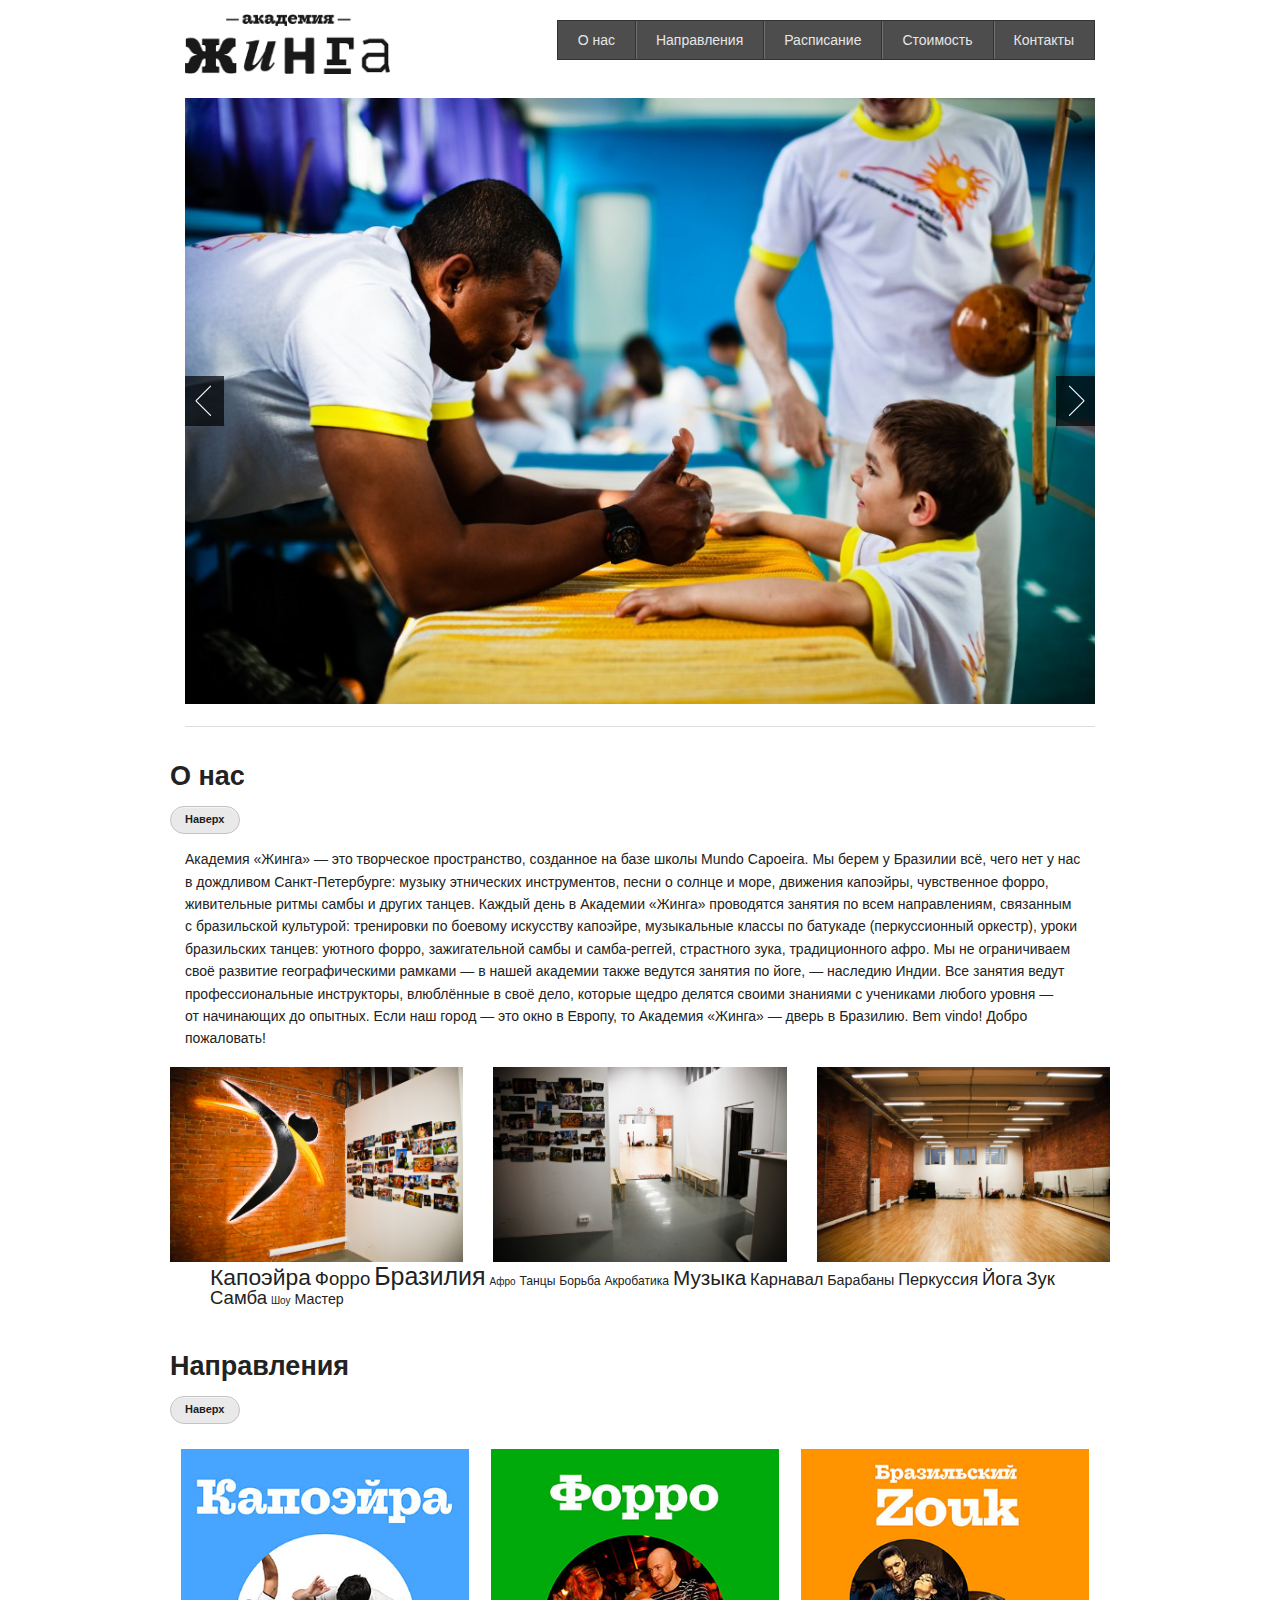
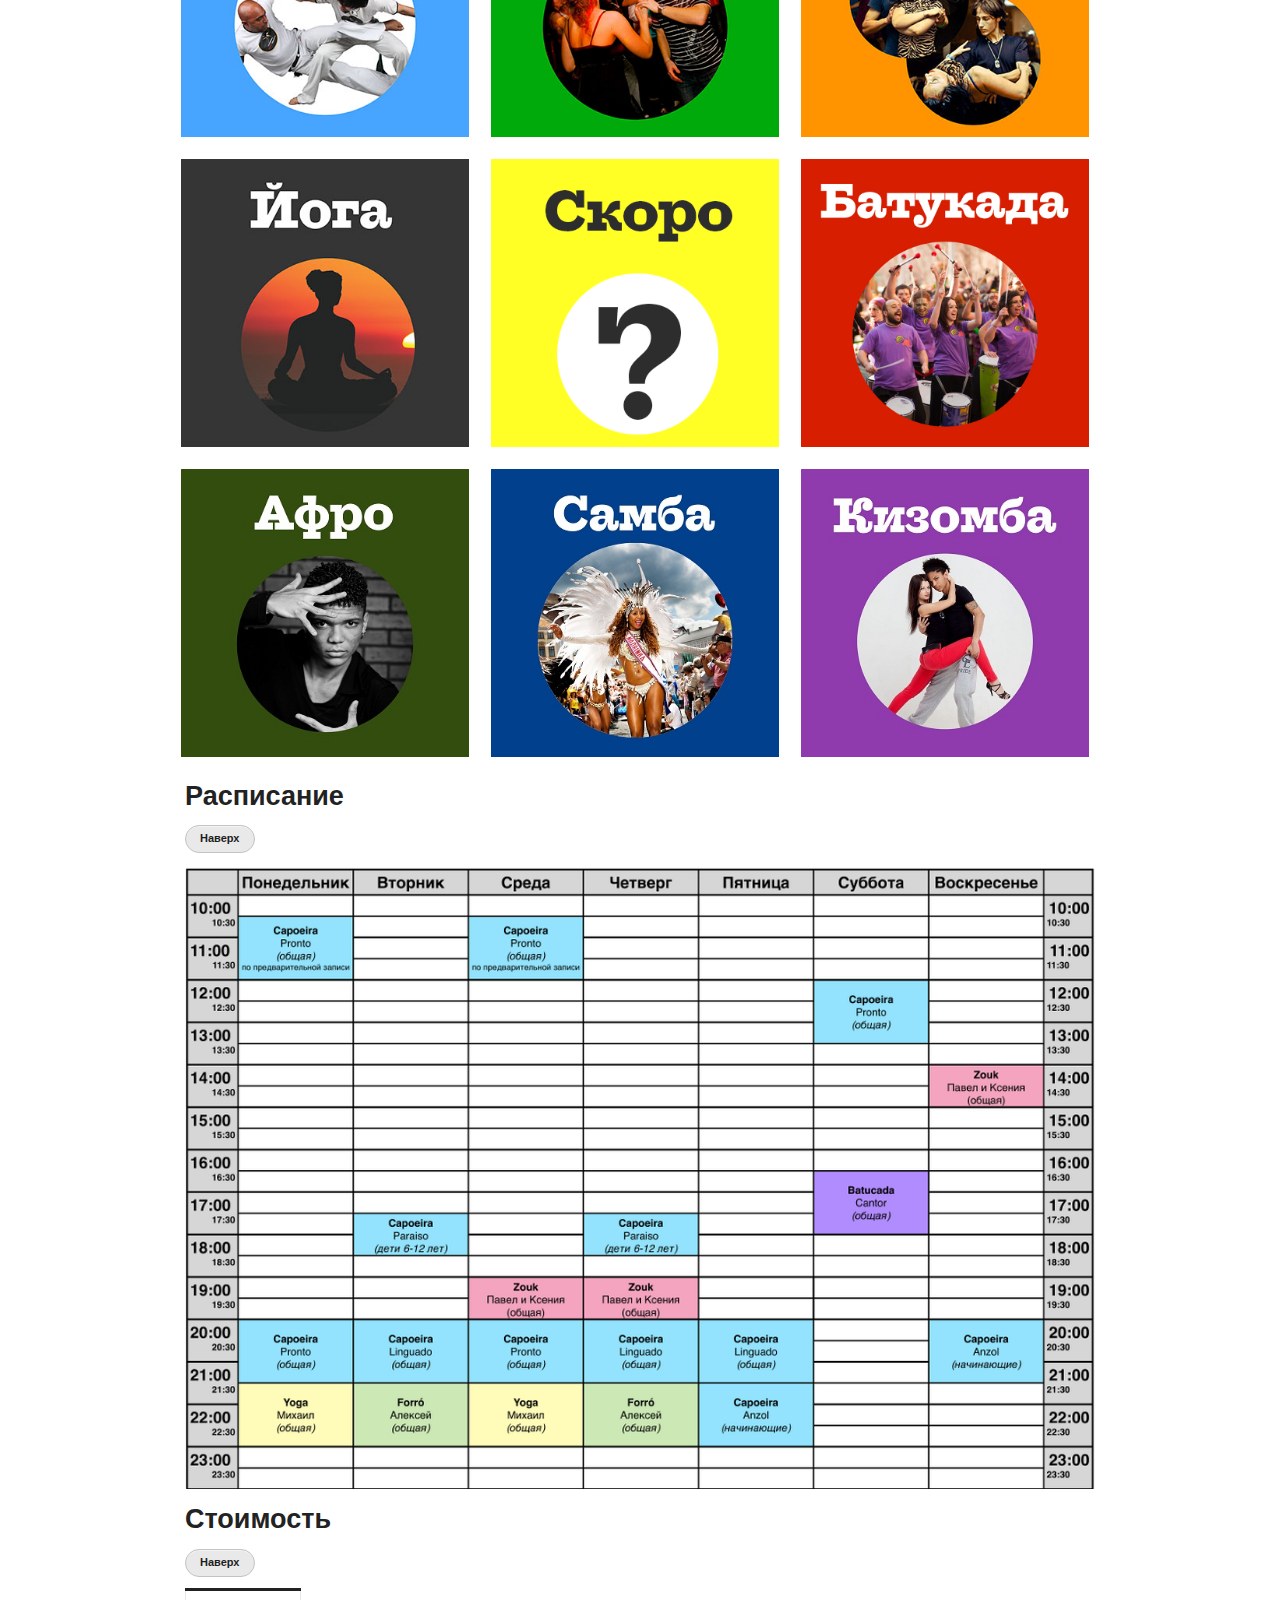
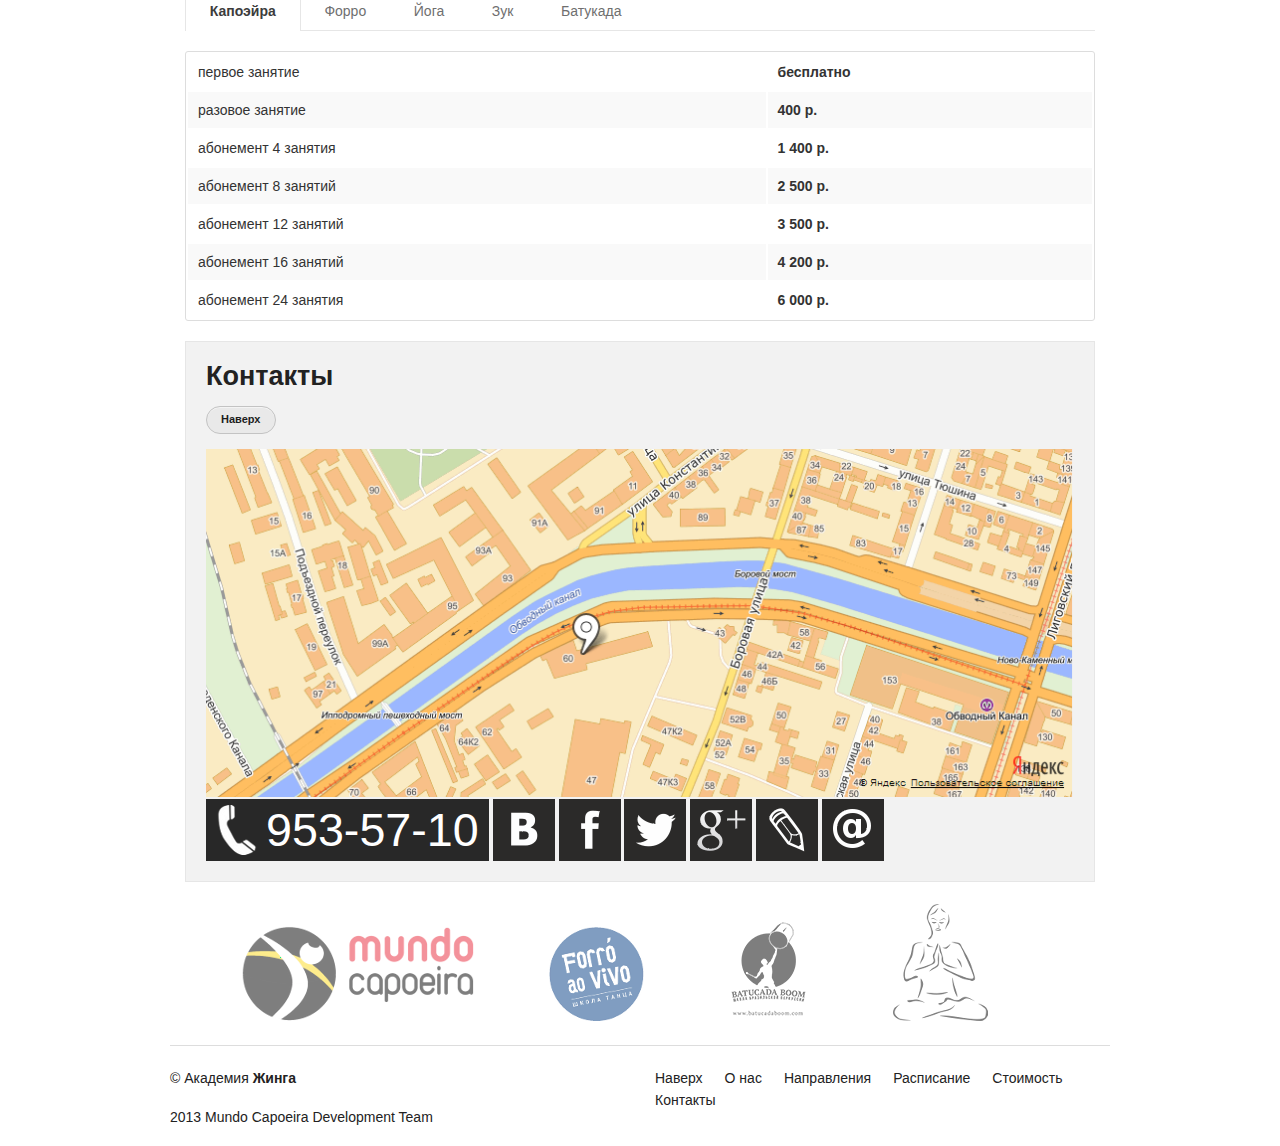
<file: sandbox/ginga.rf/index.html>
﻿<!DOCTYPE html>

<!-- paulirish.com/2008/conditional-stylesheets-vs-css-hacks-answer-neither/ -->
<!--[if lt IE 7]> <html class="no-js lt-ie9 lt-ie8 lt-ie7" lang="en"> <![endif]-->
<!--[if IE 7]>    <html class="no-js lt-ie9 lt-ie8" lang="en"> <![endif]-->
<!--[if IE 8]>    <html class="no-js lt-ie9" lang="en"> <![endif]-->
<!--[if gt IE 8]><!--> <html class="no-js" lang="en"> <!--<![endif]-->
<head>
  <meta charset="utf-8" />

  <!-- Set the viewport width to device width for mobile -->
  <meta name="viewport" content="width=device-width" />
  <meta name="description" content="Жинга - Центр Бразильской культуры в Санкт-Петербурге" />
  <meta name="keywords" content="капоэйра, капуэра, капуэйро, капуэйра, капаэра, капаэро, мунду, мундо, capoeira, mundo capoeira, forró ao vivo, форо, forró, forro, форро, самба, samba, афро, afro, зук, zouk, барабаны, африканские барабаны, тамтамы, там-тамы, шоу, батукада, batucada, йога, yoga" />
  <title>Академия ЖИНГА | Центр бразильской культуры в Санкт-Петербурге</title>
  
  <!-- Included CSS Files (Uncompressed) -->
  <!--
  <link rel="stylesheet" href="stylesheets/foundation.css">
  -->
  
  <!-- Included CSS Files (Compressed) -->
  <link rel="stylesheet" href="stylesheets/foundation.min.css">
  <link rel="stylesheet" href="stylesheets/app.css">
  <link rel="stylesheet" href="stylesheets/general_foundicons.css">
  <link rel="stylesheet" href="stylesheets/social_icons.css">
  <link rel="stylesheet" href="stylesheets/mosaic.css">

  <script src="javascripts/modernizr.foundation.js"></script>
</head>
<body>
  
  <!-- Header and Nav -->
  
  <div class="row">
    <div class="three columns">
      <h1><img src="resources/logo.png" /></h1>
    </div>
    <div class="nine columns">
      <ul class="nav-bar right">
        <li><a href="#about" title="О Центре Жинга">О нас</a></li>
        <li><a href="#exs" title="Занятия в Академии Жинга">Направления</a></li>
        <li><a href="#schedule" title="Расписание занятий Центра Жинга">Расписание</a></li>
        <li><a href="#pricing" title="Стоимость занятий в Академии Жинга">Стоимость</a></li>
        <li><a href="#contacts" title="Схема проезда до пространства Ткачи">Контакты</a></li>
      </ul>
    </div>
  </div>
  
  <!-- End Header and Nav -->
  
  
  <!-- First Band (Slider) -->
  <!-- The Orbit slider is initialized at the bottom of the page by calling .orbit() on #slider -->
    
  <div class="row">
    <div class="twelve columns">
      <div id="slider">
        <img src="resources/IMG_0784.jpg" />
        <img src="resources/IMG_0897.jpg" />
        <img src="resources/IMG_1041.jpg" />
        <img src="resources/IMG_3641.jpg" />
        <img src="resources/IMG_4501.jpg" />
        <img src="resources/IMG_9274.jpg" />
        <img src="resources/IMG_9336.jpg" />
        <img src="resources/IMG_9381.jpg" />
      </div>
      
      <hr />
    </div>
  </div>
  
  
  <!-- Three-up Content Blocks -->
  <div class="row">
    <h3 id="about">О нас</h3>
    <a class="round small secondary button" href="#">Наверх</a><br /><br />
    <div class="twelve columns">
            <p>Академия &laquo;Жинга&raquo;&nbsp;&mdash; это творческое пространство, созданное на&nbsp;базе школы <a href="http://capoeirarussia.com/" title="Переход на сайт Mundo Capoeira">Mundo Capoeira</a>. Мы&nbsp;берем у&nbsp;Бразилии всё, чего нет у&nbsp;нас в&nbsp;дождливом Санкт-Петербурге: музыку этнических инструментов, песни о&nbsp;солнце и&nbsp;море, движения капоэйры, чувственное форро, живительные ритмы самбы и&nbsp;других танцев. Каждый день в&nbsp;Академии &laquo;Жинга&raquo; проводятся занятия по&nbsp;всем направлениям, связанным с&nbsp;бразильской культурой: тренировки по&nbsp;боевому искусству капоэйре, музыкальные классы по&nbsp;батукаде (перкуссионный оркестр), уроки бразильских танцев: уютного форро, зажигательной самбы и самба-реггей, страстного зука, традиционного афро. Мы&nbsp;не&nbsp;ограничиваем своё развитие географическими рамками&nbsp;&mdash; в&nbsp;нашей академии также ведутся занятия по&nbsp;йоге,&nbsp;&mdash; наследию Индии. Все занятия ведут профессиональные инструкторы, влюблённые в&nbsp;своё дело, которые щедро делятся своими знаниями с&nbsp;учениками любого уровня&nbsp;&mdash; от&nbsp;начинающих до&nbsp;опытных. Если наш город&nbsp;&mdash; это окно в&nbsp;Европу, то&nbsp;Академия &laquo;Жинга&raquo;&nbsp;&mdash; дверь в&nbsp;Бразилию. Bem vindo! Добро пожаловать!</p>
    </div>
    <!-- Three-up Photo Blocks -->
    <div class="row">
    	<div class="four columns">
    		<img src="resources/ginga1.jpg" height="205" alt="Академия Жинга"/>
   		</div>
    	<div class="four columns">
    		<img src="resources/ginga2.jpg" height="205" alt="Академия Жинга"/>
    	</div>
    	<div class="four columns">
    		<img src="resources/ginga3.jpg" height="205" alt="Академия Жинга"/>
    	</div>
    </div>
    <div class="row">
      <div class="twelve columns">
        <div id="tagcloud"> 
          <a href="http://capoeirarussia.com" rel="45">Капоэйра</a> 
          <a href="http://forro.ru" rel="35">Форро</a> 
          <a href="http://capoeirarussia.com/ru-RU/Articles/Details/capoeira_history" rel="50">Бразилия</a> 
          <a href="http://capoeirarussia.com/ru-RU/Articles/Details/show" rel="15">Афро</a> 
          <a href="http://capoeirarussia.com/ru-RU/Articles/Details/show" rel="20">Танцы</a> 
          <a href="http://capoeirarussia.com/ru-RU/Articles/Details/capoeira_main" rel="20">Борьба</a> 
          <a href="http://capoeirarussia.com/ru-RU/Articles/Details/capoeira_main" rel="20">Акробатика</a> 
          <a href="http://capoeirarussia.com/ru-RU/Articles/Details/capoeira_music" rel="40">Музыка</a> 
          <a href="http://capoeirarussia.com/ru-RU/Articles/Details/show" rel="30">Карнавал</a> 
          <a href="http://capoeirarussia.com/ru-RU/Articles/Details/capoeira_music" rel="25">Барабаны</a> 
          <a href="http://capoeirarussia.com/ru-RU/Articles/Details/capoeira_music" rel="30">Перкуссия</a> 
          <a href="http://ru.wikipedia.org/wiki/Йога" rel="35">Йога</a> 
          <a href="http://ru.wikipedia.org/wiki/Zouk" rel="35">Зук</a> 
          <a href="http://capoeirarussia.com/ru-RU/Articles/Details/show" rel="35">Самба</a> 
          <a href="http://capoeirarussia.com/ru-RU/Articles/Details/show" rel="15">Шоу</a> 
          <a href="http://capoeirarussia.com/ru-RU/Articles/Details/capoeira_mestre" rel="25">Мастер</a> 
        </div> 
      </div>
    </div>
  </div>
  <div class="row">
    <h3 id="exs">Направления</h3>
    <a class="round small secondary button" href="#">Наверх</a><br /><br />

    <div class="mosaic-block cover">
      <div class="mosaic-overlay"><img src="resources/tail/sq-capoeira.jpg"/></div>
      <a href="http://www.capoeirarussia.com" target="_blank" class="mosaic-backdrop">
        <div class="details">
          <h4>Капоэйра</h4>
          <p>Уникальное боевое искусство, которое сочетает в&nbsp;себе элементы борьбы, акробатики и&nbsp;танца под аккомпанемент традиционных музыкальных инструментов, именно это делает ее&nbsp;самым эффектным видом боевых искусств! Занятия капоэйрой учат владеть своим телом, дают силу, ловкость и&nbsp;пластику, а&nbsp;также заряжают положительными эмоциями и&nbsp;невероятным позитивом!</p>
        </div>
      </a>
    </div>
    
    <div class="mosaic-block cover">
      <div class="mosaic-overlay"><img src="resources/tail/sq-forro.jpg"/></div>
      <a href="http://www.forro.ru" target="_blank" class="mosaic-backdrop">
        <div class="details">
          <h4>Форро</h4>
          <p>Парный бразильский танец, в&nbsp;нём есть всё, от&nbsp;простых движений до&nbsp;сложных&nbsp;па. Бразильские ритмы согревают и&nbsp;располагают к&nbsp;танцу.</p>
        </div>
      </a>
    </div>

    <div class="mosaic-block cover">
      <div class="mosaic-overlay"><img src="resources/tail/sq-zouk.jpg"/></div>
      <a href="http://vk.com/gingarf" target="_blank" class="mosaic-backdrop">
        <div class="details">
          <h4>Зук</h4>
          <p>Романтичный, страстный, пылающий танец, который влюбляет в&nbsp;себя с&nbsp;первого взгляда. Танец, который хочется танцевать бесконечно, наслаждаясь каждой его минутой. Воплощая любовь, страсть, нежность и&nbsp;чувственность, он&nbsp;медленно сводит с&nbsp;ума, захватывая в&nbsp;вихрь эмоций, из&nbsp;которого уже невозможно вырваться. Танец, который позволит Вам окунуться в&nbsp;жгучую атмосферу Бразилии, подарит море эмоций и&nbsp;солнечное настроение. Танец будет только таким, каким вы&nbsp;его захотите исполнить: легким, игривым, сексуальным, страстным!</p>
        </div>
      </a>
    </div>

    <div class="mosaic-block cover">
      <div class="mosaic-overlay"><img src="resources/tail/sq-yoga.jpg"/></div>
      <a href="http://vk.com/gingarf" target="_blank" class="mosaic-backdrop">
        <div class="details">
          <h4>Йога</h4>
          <p>Древняя индийская практика направленная на&nbsp;улучшение состояния тела и&nbsp;разума, благодаря йоге уже многие люди пришли к&nbsp;внутренней гармонии, а&nbsp;также обрели физическую лёгкость и&nbsp;комфорт.</p>
        </div>
      </a>
    </div>

    <div class="mosaic-block cover">
      <div class="mosaic-overlay"><img src="resources/tail/sq-soon.png"/></div>
      <a href="http://vk.com/gingarf" target="_blank" class="mosaic-backdrop">
        <img src="resources/tail/sq-soon-inv.png"/>
      </a>
    </div>
    
    <div class="mosaic-block cover">
      <div class="mosaic-overlay"><img src="resources/tail/sq-batucada.jpg"/></div>
      <a href="http://batucadaboom.com" target="_blank" class="mosaic-backdrop">
        <div class="details">
          <h4>Батукада</h4>
          <p>Cлышал бразильскую музыку? Самбу? Батукаду? Капоэйру? На&nbsp;этих занятиях ты&nbsp;научишься играть на&nbsp;многих инструментах, многие ритмы, научишься зажигать и&nbsp;поднимать людей, они не&nbsp;смогут устоять когда будут играть бразильские инструменты.</p>
        </div>
      </a>
    </div>
    
    <div class="mosaic-block cover">
      <div class="mosaic-overlay"><img src="resources/tail/sq-afro.jpg"/></div>
      <a href="http://batucadaboom.com" target="_blank" class="mosaic-backdrop">
        <div class="details">
          <h4>Афро</h4>
          <p>Это что-то первобытное, что-то от обрядов и танцев у костра, это экспрессия и сила, в этом танце ты раскроешь себя и своё тело, научишься двигаться легко и свободно.</p>
        </div>
      </a>
    </div>

    <div class="mosaic-block cover">
      <div class="mosaic-overlay"><img src="resources/tail/sq-samba.jpg"/></div>
      <a href="http://batucadaboom.com" target="_blank" class="mosaic-backdrop">
        <div class="details">
          <h4>Самба</h4>
          <p>Популярный бразильский танец, - зажигательный, яркий, он имеет много стилей и форм, но его исполнение всегда остаётся в памяти.</p>
        </div>
      </a>
    </div>

    <div class="mosaic-block cover">
      <div class="mosaic-overlay"><img src="resources/tail/sq-kizomba.jpg"/></div>
      <a href="http://batucadaboom.com" target="_blank" class="mosaic-backdrop">
        <div class="details">
          <h4>Кизомба</h4>
          <p>Африканский парный танец, стремительно набирающий популярность по всему миру, такой же страстный как аргентинское танго, но при этом более простой и гораздо более сексуальный.</p>
        </div>
      </a>
    </div>
  </div>
  <div class="row">
  
    <div class="twelve columns">
      <h3 id="schedule">Расписание</h3>
      <a class="round small secondary button" href="#">Наверх</a><br /><br />
      <img src="resources/schedule.png" />
    </div>

  </div>

  <!-- Call to Action Panel -->
  </div>
  </div>
    <div class="row">
    <div class="twelve columns">
        <h3 id="pricing">Стоимость</h3>
        <a class="round small secondary button" href="#">Наверх</a><br /><br />
        <div class="row">
          <div class="twelve columns">

          <dl class="tabs">
            <dd class="active"><a href="#c_price">Капоэйра</a></dd>
            <dd><a href="#f_price">Форро</a></dd>
            <dd><a href="#y_price">Йога</a></dd>
            <dd><a href="#z_price">Зук</a></dd>
            <dd><a href="#b_price">Батукада</a></dd>
          </dl>
          <ul class="tabs-content">
            <li class="active" id="c_priceTab">
              <table class="twelve">
                <tbody>
                  <tr>
                    <td>первое занятие</td>
                    <td><b>бесплатно<b></td>
                  </tr>
                  <tr>
                    <td>разовое занятие</td>
                    <td><b>400&nbsp;р.<b></td>
                  </tr>
                  <tr>
                    <td>абонемент 4 занятия</td>
                    <td><b>1&nbsp;400&nbsp;р.<b></td>
                  </tr>
                  <tr>
                    <td>абонемент 8 занятий</td>
                    <td><b>2&nbsp;500&nbsp;р.<b></td>
                  </tr>
                  <tr>
                    <td>абонемент 12 занятий</td>
                    <td><b>3&nbsp;500&nbsp;р.<b></td>
                  </tr>
                  <tr>
                    <td>абонемент 16 занятий</td>
                    <td><b>4&nbsp;200&nbsp;р.<b></td>
                  </tr>
                  <tr>
                    <td>абонемент 24 занятия</td>
                    <td><b>6&nbsp;000&nbsp;р.<b></td>
                  </tr>
                </tbody>
              </table>
            </li>
            <li id="f_priceTab">
              <table class="twelve">
                <tbody>
                  <tr>
                    <td>первое занятие</td>
                    <td><b>бесплатно<b></td>
                  </tr>
                  <tr>
                    <td>разовое занятие</td>
                    <td><b>300&nbsp;р.<b></td>
                  </tr>
                  <tr>
                    <td>абонемент 4 занятия</td>
                    <td><b>1&nbsp;000&nbsp;р.<b></td>
                  </tr>
                 
                  <tr>
                    <td>абонемент 8 занятий</td>
                    <td><b>1&nbsp;800&nbsp;р.<b></td>
                  </tr>
                  <tr>
                    <td>абонемент безлимитный</td>
                    <td><b>2&nbsp;500&nbsp;р.<b></td>
                  </tr>
                  
                </tbody>
              </table>
            </li>
            <li id="y_priceTab">
              <table class="twelve">
                <tbody>
                  <tr>
                    <td>первое занятие</td>
                    <td><b>бесплатно<b></td>
                  </tr>
                  <tr>
                    <td>разовое занятие</td>
                    <td><b>500&nbsp;р.<b></td>
                  </tr>
                  <tr>
                    <td>абонемент 4 занятия</td>
                    <td><b>1&nbsp;800&nbsp;р.<b></td>
                  </tr>
                  <tr>
                    <td>абонемент 8 занятий</td>
                    <td><b>3&nbsp;400&nbsp;р.<b></td>
                  </tr>
                </tbody>
              </table>
            </li>
            <li id="z_priceTab">
              <table class="twelve">
                <tbody>
               <tr>
                 <td>первое занятие</td>
                 <td><b>бесплатно<b></td>
               </tr>
               <tr>
                 <td>разовое занятие</td>
                 <td><b>350&nbsp;р.<b></td>
               </tr>
               <tr>
                 <td>абонемент 4 занятия</td>
                 <td><b>1&nbsp;200&nbsp;р.<b></td>
               </tr>
               <tr>
                 <td>абонемент 8 занятий</td>
                 <td><b>2&nbsp;000&nbsp;р.<b></td>
               </tr>
               <tr>
                 <td>абонемент 12 занятий</td>
                 <td><b>2&nbsp;700&nbsp;р.<b></td>
               </tr>
               <tr>
                 <td>абонемент 16 занятий</td>
                 <td><b>3&nbsp;200&nbsp;р.<b></td>
               </tr>
              	</tbody>
              </table>
            </li>
            <li id="b_priceTab">
              <table class="twelve">
                <tbody>
                  <tr>
                    <td>абонемент 4 занятия</td>
                    <td><b>1&nbsp;500&nbsp;р.<b></td>
                  </tr>
                </tbody>
              </table>
            </li>
           
          </ul>
          </div>
        </div>
      </div>
      
    </div>
  </div>
    <div class="row">
    <div class="twelve columns">
    
      <div class="panel">
        <h3 id="contacts">Контакты</h3>
        <a class="round small secondary button" href="#">Наверх</a><br /><br />
        <div class="row">
          <div class="twelve columns">
            <img src="resources/map.png">
          </div>
        </div>
        <div class="row">
          <div class="twelve columns">
            <div class="social-phone">
              <nobr class="phone">953-57-10</nobr>
            </div>
            <a href="http://vk.com/gingarf"><i class="social-vkontakte"></i></a>
            <a href="http://www.facebook.com/ginga.rf"><i class="social-facebook"></i></a>
            <a href="https://twitter.com/ginga_rf"><i class="social-twitter"></i></a>
            <a href="https://plus.google.com/117900386252872580510/posts"><i class="social-google"></i></a>
            <a href="http://ginga-rf.livejournal.com/"><i class="social-livejournal"></i></a>
            <a href="mailto:ginga.rf@gmail.com"><i class="social-email"></i></a>
          </div>
        </div>
      </div>
      
    </div>
  </div>
  <!-- Footer -->
  
  <footer class="row">
    <div class="row">
      <div class="twelve columns">
        <a href="http://capoeirarussia.com" title="Капоэйра в Санкт-Петербурге от Mundo Capoeira"><img src="resources/capoeira.png" alt="Mundo Capoeira" class="school" /></a>
        <a href="http://forro.ru" title="Forró ao Vivo - Первая школа Форро в Санкт-Петербурге"><img src="resources/forro.png" alt="Forró ao Vivo" class="school" /></a>
        <a href="http://vk.com/batucadarussia" title="Батукада на базе Центра Жинга"><img src="resources/batucada.png" class="school" alt="Самба Батукада" /></a>
        <a href="http://vk.com/gingarf" title="Йога в Жинге"><img src="resources/yoga.png" alt="Йога" class="school" /></a>
      </div>
    </div>
    <div class="row">
      <div class="twelve columns">
        <hr />
        <div class="row">
          <div class="six columns">
            <p>&copy; Академия <b>Жинга</b></p>
            <p>2013 Mundo Capoeira Development Team</p>
          </div>
          <div class="six columns">
            <ul class="link-list right">
              <li><a href="#">Наверх</a></li>
              <li><a href="#about" title="О Центре Жинга">О нас</a></li>
              <li><a href="#exs" title="Занятия в Академии Жинга">Направления</a></li>
              <li><a href="#schedule" title="Расписание занятий Центра Жинга">Расписание</a></li>
              <li><a href="#pricing" title="Стоимость занятий в Академии Жинга">Стоимость</a></li>
              <li><a href="#contacts" title="Схема проезда до пространства Ткачи">Контакты</a></li>
            </ul>
          </div>
        </div>
      </div>
    </div>
  </footer>
  
  <!-- Included JS Files (Uncompressed) -->
  <!--
  
  <script src="javascripts/jquery.js"></script>
  
  <script src="javascripts/jquery.foundation.mediaQueryToggle.js"></script>
  
  <script src="javascripts/jquery.foundation.forms.js"></script>
  
  <script src="javascripts/jquery.foundation.reveal.js"></script>
  
  <script src="javascripts/jquery.foundation.orbit.js"></script>
  
  <script src="javascripts/jquery.foundation.navigation.js"></script>
  
  <script src="javascripts/jquery.foundation.buttons.js"></script>
  
  <script src="javascripts/jquery.foundation.tabs.js"></script>
  
  <script src="javascripts/jquery.foundation.tooltips.js"></script>
  
  <script src="javascripts/jquery.foundation.accordion.js"></script>
  
  <script src="javascripts/jquery.placeholder.js"></script>
  
  <script src="javascripts/jquery.foundation.alerts.js"></script>
  
  <script src="javascripts/jquery.foundation.topbar.js"></script>
  
  <script src="javascripts/jquery.foundation.joyride.js"></script>
  
  <script src="javascripts/jquery.foundation.clearing.js"></script>
  
  <script src="javascripts/jquery.foundation.magellan.js"></script>
  
  -->
  
  <!-- Included JS Files (Compressed) -->
  <script src="javascripts/jquery.js"></script>
  <script src="javascripts/foundation.min.js"></script>

  <!-- Initialize JS Plugins -->
  <script src="javascripts/app.js"></script>
  <script src="javascripts/mosaic.1.0.1.min.js"></script>
  <script src="javascripts/jquery.tagcloud.js"></script>
  <script type="text/javascript">
     $(window).load(function() {
         $('#slider').orbit();

        $("#tagcloud a").tagcloud({ 
           size: { 
             start: 10, 
             end: 25, 
             unit: 'px' 
           }, 
           color: { 
             start: "#CDE", 
             end: "#FS2" 
           } 
        });
     });
  </script>
  <!-- Yandex.Metrika counter --><script type="text/javascript">(function (d, w, c) { (w[c] = w[c] || []).push(function() { try { w.yaCounter19737715 = new Ya.Metrika({id:19737715, webvisor:true, clickmap:true, trackLinks:true, accurateTrackBounce:true, trackHash:true}); } catch(e) { } }); var n = d.getElementsByTagName("script")[0], s = d.createElement("script"), f = function () { n.parentNode.insertBefore(s, n); }; s.type = "text/javascript"; s.async = true; s.src = (d.location.protocol == "https:" ? "https:" : "http:") + "//mc.yandex.ru/metrika/watch.js"; if (w.opera == "[object Opera]") { d.addEventListener("DOMContentLoaded", f, false); } else { f(); } })(document, window, "yandex_metrika_callbacks");</script><noscript><div><img src="//mc.yandex.ru/watch/19737715" style="position:absolute; left:-9999px;" alt="" /></div></noscript><!-- /Yandex.Metrika counter -->
</body>
</html>
                                                                                                                                                                                                                                                                                                                                                                                                                                                                                                                          
</file>
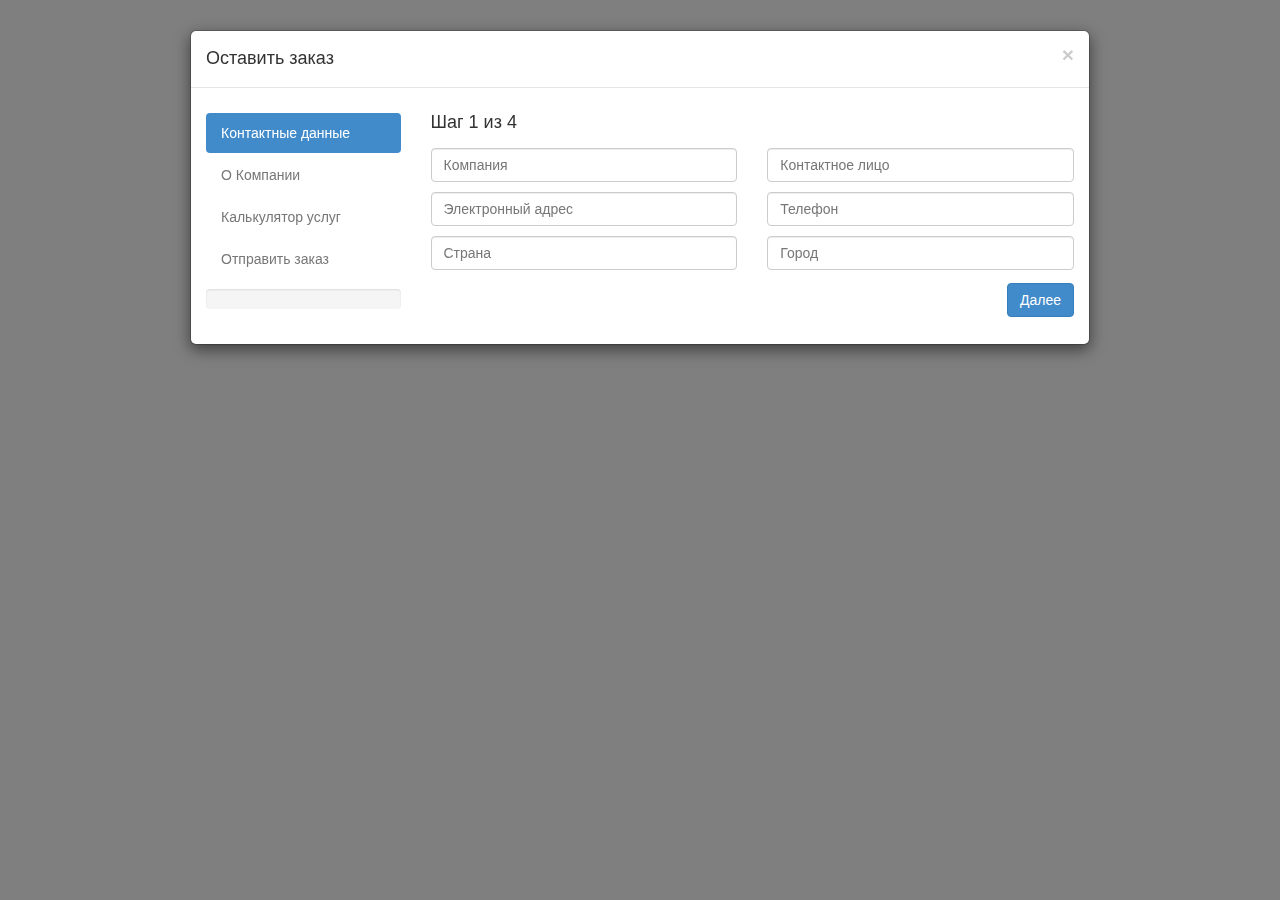
<file: sandbox/calc/calculator.html>
<!DOCTYPE html>
<html lang="en">
  <head>
    <meta charset="utf-8">
    <meta http-equiv="X-UA-Compatible" content="IE=edge">
    <meta name="viewport" content="width=device-width, initial-scale=1">
    <meta name="description" content="">
    <meta name="author" content="">

    <title>Narrow Jumbotron Template for Bootstrap</title>

    <!-- Bootstrap core CSS -->
    <link href="css/bootstrap.min.css" rel="stylesheet">
    <link rel="stylesheet" href="css/fuelux.min.css">

    <!-- Custom styles for this template -->
    <script src="https://ajax.googleapis.com/ajax/libs/jquery/1.11.1/jquery.min.js"></script>
    <script src="js/bootstrap.min.js"></script>
    <script src="js/fuelux.min.js"></script>
    <script src="js/fileinput.js"></script>
    <!-- HTML5 shim and Respond.js IE8 support of HTML5 elements and media queries -->
    <!--[if lt IE 9]>
      <script src="https://oss.maxcdn.com/html5shiv/3.7.2/html5shiv.min.js"></script>
      <script src="https://oss.maxcdn.com/respond/1.4.2/respond.min.js"></script>
    <![endif]-->
    <style>
      .form-col{
        margin: 5px 0px 5px 0px;
      }
    </style>
  </head>

  <body>

    <div class="container fuelux">
      <div class="modal fade" id="orderModal">
        <div class="modal-dialog modal-lg">
          <div class="modal-content">
            <div class="modal-header">
              <button type="button" class="close" data-dismiss="modal"><span aria-hidden="true">&times;</span><span class="sr-only">Close</span></button>
              <h4 class="modal-title">Оставить заказ</h4>
            </div>
            <div class="modal-body">
              <div class="row">
                <div class="col-md-3">
                  <p></p>
                  <ul id="orderTab" class="nav nav-pills nav-stacked" style="max-width: 300px;" role="tablist">
                    <li step="1" class="active"><a href="#contacts" role="tab" data-toggle="tab" data="1">Контактные данные</a></li>
                    <li step="2" class="disabled"><a href="#company-info" role="tab" data-toggle="tab" data="2">О Компании</a></li>
                    <li step="3" class="disabled"><a href="#calc" role="tab" data-toggle="tab" data="3">Калькулятор услуг</a></li>
                    <li step="4" class="disabled"><a href="#order" role="tab" data-toggle="tab" data="4">Отправить заказ</a></li>
                  </ul>
                  <p></p>
                  <div class="progress">
                    <div id="wizard-progress" class="progress-bar progress-bar-info" role="progressbar" aria-valuenow="0" aria-valuemin="0" aria-valuemax="4">
                      <span class="sr-only"></span>
                    </div>
                  </div>
                  <h4 id="total_text" hidden>
                    Итого: <span id="total"></span>
                    <br/>
                    <small id="support_text" hidden><p></p></small>
                  </h4>
                </div>
                <div class="col-md-9">
                  <div id="orderTabContent" class="tab-content">
                    <div class="tab-pane fade active in" id="contacts">
                      <h4>Шаг 1 из 4</h4>
                      <div class="row">
                        <div class="col-md-6 form-col">
                          <input type="text" class="form-control" id="contact_company" placeholder="Компания">
                        </div>
                        <div class="col-md-6 form-col">
                          <input type="text" class="form-control" id="contact_person" placeholder="Контактное лицо" data-toggle="popover" data-content="Это&nbsp;обязательное&nbsp;поле">
                        </div>
                        <div class="col-md-6 form-col">
                          <input type="text" class="form-control" id="contact_email" placeholder="Электронный адрес">
                        </div>
                        <div class="col-md-6 form-col">
                          <input type="text" class="form-control" id="contact_phone" placeholder="Телефон" data-toggle="popover" data-content="Необходимо заполнить хотя&nbsp;бы одно&nbsp;из&nbsp;полей &laquo;Электронный&nbsp;адрес&raquo; или &laquo;Телефон&raquo;">
                        </div>
                      </div>
                      <div class="row">
                        <div class="col-md-6 form-col">
                          <input type="text" class="form-control" id="contact_country" placeholder="Страна">
                        </div>
                        <div class="col-md-6 form-col">
                          <input type="text" class="form-control" id="contact_city" placeholder="Город">
                        </div>
                      </div>
                    </div>
                    <div class="tab-pane fade" id="company-info">
                      <h4>Шаг 2 из 4</h4>
                      <div class="row">
                        <div class="col-md-12 form-col">
                          <textarea class="form-control" id="company_info" rows="5" placeholder="Пара слов о вашей компании, чтобы мы могли предложить вам интересные идеи"></textarea>
                        </div>
                      </div>
                      <div class="row">
                        <div class="col-md-12 form-col">
                          <input type="file" class="btn-primary" id="company_file" title="Выбрать файл" data-filename-placement="outside" data-loading-text="Загрузка файла..."><br />
                          <small>Вы можете прикрепить файл с описанием компании (doc / docx / pdf)<br />Максимальный размер файла: 3 МБ</small>
                        </div>
                      </div>
                      <div class="row">
                        <div class="col-md-12 form-col">
                          <div class="alert alert-info" id="file-result-success" role="alert" hidden></div>
                          <div class="alert alert-warning" id="file-result-failure" role="alert" hidden></div>
                        </div>
                      </div>
                    </div>
                    <div class="tab-pane fade" id="calc">
                      <h4>Шаг 3 из 4</h4>
                      <div class="col-md-13 form-col">
                        <div class="panel panel-default">
                          <div class="panel-heading">
                            <div class="input-group">
                              <div class="btn-group selectlist open" data-resize="auto" data-initialize="selectlist" id="develop_select">
                                <button class="btn btn-default dropdown-toggle" data-toggle="dropdown" type="button">
                                  <span class="selected-label" style="width: 68px;">Визитка (Комплект услуг D1)</span>
                                  <span class="caret"></span>
                                </button>
                                <ul class="dropdown-menu" role="menu">
                                  <li data-value="0"><a href="#">Самостоятельно выбрать услуги</a></li>
                                  <li data-value="1"><a href="#">Визитка (Комплект услуг D1)</a></li>
                                  <li data-value="2"><a href="#">Блог (Комплект услуг D2)</a></li>
                                  <li data-value="3"><a href="#">Магазин (Комплект услуг D3)</a></li>
                                </ul>
                                <input class="hidden hidden-field" name="develop_select" readonly="readonly" aria-hidden="true" type="text">
                              </div>
                            </div>
                          </div>
                          <div class="panel-body">
                            <label class="radio-custom radio-inline srv-data-r" data-initialize="radio" id="develop_design-template">
                              <input class="sr-only" name="develop_design" type="radio" value="template" cheched> Шаблонный дизайн
                            </label>
                            <label class="radio-custom radio-inline srv-data-r" data-initialize="radio" id="develop_design-unique">
                              <input class="sr-only" name="develop_design" type="radio" value="unique"> Уникальный дизайн
                            </label>
                            <label class="radio-custom radio-inline srv-data-r" data-initialize="radio" id="develop_design-ready">
                              <input class="sr-only" name="develop_design" type="radio" value="ready"> Есть готовый дизайн сайта
                            </label>
                            <hr />
                            <p><small>Введите названия разделов (<span class="label label-info">Главная</span>, <span class="label label-info">О Компании</span>, <span class="label label-info">Услуги и цены</span> и так далее).
                            Для добавления в список нового раздела, нажмите клавишу <kbd>Enter</kbd>.</small></p>
                            <div id="develop_pages" class="pillbox pills-editable">
                              <ul class="clearfix pill-group">
                                <li class="pillbox-input-wrap btn-group">
                                  <a class="pillbox-more">and <span class="pillbox-more-count"></span> more...</a>
                                  <input type="text" class="form-control dropdown-toggle pillbox-add-item" placeholder="Новый раздел">
                                  
                                  <button type="button" class="dropdown-toggle sr-only">
                                    <span class="caret"></span>
                                    <span class="sr-only">Toggle Dropdown</span>
                                  </button>
                                  <ul class="suggest dropdown-menu" role="menu" data-toggle="dropdown" data-flip="auto"></ul>
                                </li>
                              </ul>
                            </div>
                            <hr />
                            <label class="checkbox-custom checkbox-inline srv-data-c" data-initialize="checkbox" id="develop_feedback">
                              <input class="sr-only" type="checkbox" value="on">
                              <span class="checkbox-label">Форма обратной связи</span>
                            </label>
                            <br />
                            <label class="checkbox-custom checkbox-inline srv-data-c" data-initialize="checkbox" id="develop_cms">
                              <input class="sr-only" type="checkbox" value="on">
                              <span class="checkbox-label">Система управления сайтом</span>
                            </label>
                            <br />
                            <label class="checkbox-custom checkbox-inline srv-data-c" data-initialize="checkbox" id="develop_eshop">
                              <input class="sr-only" type="checkbox" value="on">
                              <span class="checkbox-label">Система управления интернет-магазином</span>
                            </label>
                            <br />
                            <label class="checkbox-custom checkbox-inline" data-initialize="checkbox" id="service_support">
                              <input class="sr-only" type="checkbox" value="on">
                              <span class="checkbox-label">Техническая поддержка</span>
                            </label>
                            <br />
                            <div id="is-int" hidden>
                              <label class="checkbox-custom checkbox-inline srv-data-c" data-initialize="checkbox" id="develop_int_1c">
                                <input class="sr-only" type="checkbox" value="on">
                                <span class="checkbox-label">Интеграция с 1С <small>(будет рассчитана отдельно)</small></span>
                              </label>
                            </div>
                          </div>
                        </div>
                        <div id="support-panel" class="panel panel-default" hidden>
                          <div class="panel-heading">
                            <div class="input-group">
                              <div class="btn-group selectlist open" data-resize="auto" data-initialize="selectlist" id="support_select">
                                <button class="btn btn-default dropdown-toggle" data-toggle="dropdown" type="button">
                                  <span class="selected-label" style="width: 68px;">Тариф S1</span>
                                  <span class="caret"></span>
                                </button>
                                <ul class="dropdown-menu" role="menu">
                                  <li data-value="1"><a href="#">Тариф S1</a></li>
                                  <li data-value="2"><a href="#">Тариф S2</a></li>
                                  <li data-value="3"><a href="#">Тариф S3</a></li>
                                  <li data-value="4"><a href="#">Тариф S4</a></li>
                                </ul>
                                <input class="hidden hidden-field" name="support_select" readonly="readonly" aria-hidden="true" type="text">
                              </div>
                            </div>
                          </div>
                          <div class="panel-body">
                            <ul id="support-1" class="list-group support-info">
                              <li class="list-group-item"><i class="glyphicon glyphicon-th-list"></i> 5 заявок в месяц</li>
                              <li class="list-group-item"><i class="glyphicon glyphicon-plus"></i> Дополнительная заявка: 1 000 рублей</li>
                              <li class="list-group-item"><i class="glyphicon glyphicon-signal"></i> Приоритет: стандартный</li>
                              <li class="list-group-item"><i class="glyphicon glyphicon-rur">&nbsp;</i> 5 000 рублей в месяц</li>
                            </ul>
                            <ul id="support-2" class="list-group support-info" hidden>
                              <li class="list-group-item"><i class="glyphicon glyphicon-th-list"></i> 10 заявок в месяц</li>
                              <li class="list-group-item"><i class="glyphicon glyphicon-plus"></i> Дополнительная заявка: 1 000 рублей</li>
                              <li class="list-group-item"><i class="glyphicon glyphicon-signal"></i> Приоритет: высокий</li>
                              <li class="list-group-item"><i class="glyphicon glyphicon-rur">&nbsp;</i> 7 000 рублей в месяц</li>
                            </ul>
                            <ul id="support-3" class="list-group support-info" hidden>
                              <li class="list-group-item"><i class="glyphicon glyphicon-th-list"></i> 20 заявок в месяц</li>
                              <li class="list-group-item"><i class="glyphicon glyphicon-plus"></i> Дополнительная заявка: 1 500 рублей</li>
                              <li class="list-group-item"><i class="glyphicon glyphicon-signal"></i> Приоритет: высокий</li>
                              <li class="list-group-item"><i class="glyphicon glyphicon-rur">&nbsp;</i> 10 000 рублей в месяц</li>
                            </ul>
                            <ul id="support-4" class="list-group support-info" hidden>
                              <li class="list-group-item"><i class="glyphicon glyphicon-th-list"></i> Неограниченное число заявок</li>
                              <li class="list-group-item"><i class="glyphicon glyphicon-signal"></i> Приоритет: премиум</li>
                              <li class="list-group-item"><i class="glyphicon glyphicon-rur">&nbsp;</i> 20 000 рублей в месяц</li>
                            </ul>
                          </div>
                        </div>
                      </div>
                    </div>
                    <div class="tab-pane fade" id="order">
                      <h4>Шаг 4 из 4</h4>
                      <p>Спасибо за&nbsp;то, что уделили нам время. Надеемся на&nbsp;успешное сотрудничество. После нажатия кнопки &laquo;Отправить заказ&raquo;, мы получим информацию по почте и свяжемся с&nbsp;вами.</p>
                      <div class="row">
                        <div class="col-md-12 form-col">
                          <div class="input-group pull-left">
                            <div class="btn-group selectlist open" data-resize="auto" data-initialize="selectlist" id="send_call_hours">
                              <button class="btn btn-default dropdown-toggle" data-toggle="dropdown" type="button">
                                <span class="selected-label" style="width: 68px;">Позвонить: в любое время</span>
                                <span class="caret"></span>
                              </button>
                              <ul class="dropdown-menu" role="menu">
                                <li data-value="0"><a href="#">С вами можно связаться: в любое время</a></li>
                                <li data-value="1"><a href="#">утром (9:00 - 11:00)</a></li>
                                <li data-value="2"><a href="#">днём (12:00 - 16:00)</a></li>
                                <li data-value="3"><a href="#">вечером (17:00 - 20:00)</a></li>
                              </ul>
                              <input class="hidden hidden-field" name="develop_select" readonly="readonly" aria-hidden="true" type="text">
                            </div>
                          </div>
                          <div class="btn-group pull-right" data-toggle="buttons" id="send_call_days">
                            <label class="btn btn-default">
                              <input type="checkbox" name="send_call_days" value="1">ПН
                            </label>
                            <label class="btn btn-default">
                              <input type="checkbox" name="send_call_days" value="2">ВТ
                            </label>
                            <label class="btn btn-default">
                              <input type="checkbox" name="send_call_days" value="3">СР
                            </label>
                            <label class="btn btn-default">
                              <input type="checkbox" name="send_call_days" value="4">ЧТ
                            </label>
                            <label class="btn btn-default">
                              <input type="checkbox" name="send_call_days" value="5">ПТ
                            </label>
                            <label class="btn btn-default">
                              <input type="checkbox" name="send_call_days" value="6">СБ
                            </label>
                            <label class="btn btn-default">
                              <input type="checkbox" name="send_call_days" value="7">ВС
                            </label>
                          </div>
                        </div>
                      </div>
                      <div class="row">
                        <div class="col-md-12 form-col">
                          <textarea class="form-control" rows="5" id="send_info" placeholder="Дополнительные примечания"></textarea>
                        </div>
                      </div>
                      <div class="row">
                        <div class="col-md-12 form-col">
                          <div class="alert alert-info" id="result-success" role="alert" hidden></div>
                          <div class="alert alert-warning" id="result-failure" role="alert" hidden></div>
                        </div>
                      </div>
                    </div>
                  </div>
                  <div class="row">
                    <div class="col-md-12">
                      <button type="button" id="wizard-prev" class="btn btn-default navbar-btn hidden">Назад</button>
                      <button type="button" id="wizard-next" class="btn btn-primary pull-right navbar-btn" data-loading-text="Отправка...">Далее</button>
                    </div>
                  </div>
                </div>
              </div>
          </div>
        </div>
      </div>
    </div> <!-- /container -->

    <script>
    var dbg = 0;
      $(document).ready(function() {
        var develop_pages = 0;
        var control_develop_pages = true;
        var price = 0;
        var free_support = 0;

        var items = $('#orderTab').children();
        var current = 0;
        var prev = 0;

        var allown_fsize = 3;
        var allown_formats = [
          'application/vnd.openxmlformats-officedocument.wordprocessingml.document',
          'application/msword ',
          'application/pdf'
        ]

        var prices = {
          develop_feedback: 1500,
          develop_cms: 5000,
          develop_eshop: 7000,
          develop_design_template: 5000,
          develop_design_unique: 15000,
          develop_design_ready: 0,
          page: 500,
          base_price: 7000,
          free_develop_pages: 0
        };

        $('#orderModal').modal('show');
        $('input[type=file]').bootstrapFileInput();
        $('#develop_pages').pillbox();

        $('#service_support').on('change', function () {
          if( $('#service_support').checkbox('isChecked') ){
            $('#support-panel').show();
          }
          else{
            $('#support-panel').hide();
          }
        });

        $('#develop_pages').on('added.fu.pillbox removed.fu.pillbox', function (item) {
          calculate();
        });

        $('#develop_select').on('changed.fu.selectlist', function (evt, data) {
          __select_develop(data.value);
          calculate();
        });

        $('#support_select').on('changed.fu.selectlist', function (evt, data) {
          $('.support-info').hide();
          $('#support-' + data.value).show();
          calculate();
        });

        $(".nav-pills li").on("click", function(e) {
          if ( $(this).hasClass("disabled") ) {
            e.preventDefault();
            return false;
          }
          else{
            prev = current;
            step = $(this).attr('step') - 1;

            if ( __validate( prev ) ){
              move_progress(step);
              current = step;
            }
            else{
              $('#orderTab li:eq(' + prev + ') a').tab('show');
            }
          }
        });
        
        $('a[data-toggle="tab"]').on('shown.bs.tab', function (e) {
          if ( !__validate( prev ) ){
            e.preventDefault();
            $('#orderTab li:eq(' + prev + ') a').tab('show');
          }
          if( current + 1 >= items.length ){
            $('#wizard-next').text('Отправить заказ');
          }
          else{
            $('#wizard-next').text('Далее');
          }
          if( current - 1 >= 0 ){
            $('#wizard-prev').removeClass('hidden');
          }
          else{
            $('#wizard-prev').addClass('hidden');
          }
          move_progress(current);
        })

        var __validate = function( step ){

          var passed = true;
          $('div.form-col').removeClass('has-error');

          switch ( step ){
            case 0:
              if ( passed && $('#contact_person').val().length == 0 ){
                $('#contact_person').parents('div.form-col').addClass('has-error');
                $('#contact_person').popover('show');
                passed = false;
              }
              if ( passed && $('#contact_email').val().length == 0 && $('#contact_phone').val().length == 0 ){
                $('#contact_email').parents('div.form-col').addClass('has-error');
                $('#contact_phone').parents('div.form-col').addClass('has-error');
                $('#contact_phone').popover('show');
                passed = false;
              }
              break;
          }
          if ( !passed ){
            $('#orderTab li:eq(' + step + ') a').tab('show');
          }
          return passed;
        }

        var __select_develop = function ( srv ){
          // set values to default
          develop_pages = 0;
          support = 1;
          price = 0;
          $('#is-int').hide();
          $('.srv-data-r').radio('uncheck');
          $('.srv-data-c').checkbox('uncheck');

          switch ( srv ){
            case 0:
              $('#is-int').show();
              control_develop_pages = true;
              prices.free_develop_pages = 0;
              free_support = 0;
              break;
            case 1:
              free_support = 1;
              prices.free_develop_pages = 7;
              $('#develop_design-template').radio('check');
              $('#develop_feedback').checkbox('check');
              control_develop_pages = true;
              break;
            case 2:
              free_support = 1;
              prices.free_develop_pages = 7;
              $('#develop_design-unique').radio('check');
              $('#develop_feedback').checkbox('check');
              $('#develop_cms').checkbox('check');
              control_develop_pages = false;
              break;
            case 3:
              free_support = 2;
              prices.free_develop_pages = 43;
              $('#develop_design-unique').radio('check');
              $('#is-int').show();
              $('#develop_feedback').checkbox('check');
              $('#develop_cms').checkbox('check');
              $('#develop_eshop').checkbox('check');
              control_develop_pages = false;
              break;
          }
        }

        $('.sr-only').click(function(){
          calculate();
        })

        var move_progress = function ( pos ){
          var prc = (pos / (items.length - 1) ) * 100;
          $('#wizard-progress').css('width', prc + '%').attr('aria-valuenow', prc); 
        }

        var calculate = function ( ){
          develop_pages = $('#develop_pages').pillbox('itemCount');
          if ( $('#develop_select').selectlist('selectedItem').value == 0 ){
            price = prices.base_price;
          }
          else{
            price = 0;
          }

          price += $('#develop_design-template').radio('isChecked') ? prices.develop_design_template : 0;
          price += $('#develop_design-unique').radio('isChecked')   ? prices.develop_design_unique   : 0;

          price += $('#develop_feedback').checkbox('isChecked') ? prices.develop_feedback : 0;
          price += $('#develop_cms').checkbox('isChecked')      ? prices.develop_cms      : 0;
          price += $('#develop_eshop').checkbox('isChecked')    ? prices.develop_eshop    : 0;
          if ( control_develop_pages && develop_pages > prices.free_develop_pages ){
            price += (develop_pages * prices.page);
          }
          else{
            price += (prices.free_develop_pages * prices.page)
          }
          price = price < prices.base_price ? prices.base_price : price;

          if ( price > 0 ){
            $('#total_text').show();
          }
          else{
            $('#total_text').hide();
          }

          support = 0;
          if ( $('#service_support').checkbox('isChecked') && price > 0){
            switch ( $('#support_select').selectlist('selectedItem').value ){
              case 1:
                support = 5000;
                break;
              case 2:
                support = 7000;
                break;
              case 3:
                support = 10000;
                break;
              case 4:
                support = 20000;
                break;
            }
            $('#support_text p').html( 'поддержка:&nbsp;' + prettify(support) + '&nbsp;рублей&nbsp;в&nbsp;месяц' );
            if ( free_support > 0 ){
              $('#support_text p').append('<br />');
              $('#support_text p').append( numtostr(free_support, ['месяц', 'месяца', 'месяцев']) + '&nbsp;бесплатно' );
            }
            $('#support_text').show();
          }
          else{
            $('#support_text').hide(); 
          }

          $('#total').html( prettify(price) );
        }

        var set_services = function ( id ){
          $('#develop_select').selectlist('selectByIndex', id);
          __select_develop( id );
        }

        var prettify = function( number ){
          number += '';
          x = number.split('&nbsp;');
          x1 = x[0];
          x2 = x.length > 1 ? '&nbsp;' + x[1] : '';
          var rgx = /(\d+)(\d{3})/;
          while (rgx.test(x1)) {
            x1 = x1.replace(rgx, '$1' + '&nbsp;' + '$2');
          }
          return x1 + x2;
        }

        numtostr = function ( number, titles )  {  
          cases = [2, 0, 1, 1, 1, 2];  
          return number + '&nbsp;' + titles[ (number%100>4 && number%100<20)? 2 : cases[(number%10<5)?number%10:5] ];  
        } 

        function send_order () {
          $('#wizard-next').button('loading');
          
          var callDays = [];
          $('input[name=send_call_days]:checked').each(function() { callDays.push($(this).val()); })

          var request = $.ajax({
            url: "script.php",
            type: "POST",
            data: {
              // Contact data
              contact_company  : $('#contact_company').val(),
              contact_person   : $('#contact_person').val(),
              contact_phone    : $('#contact_phone').val(),
              contact_email    : $('#contact_email').val(),
              contact_country  : $('#contact_country').val(),
              contact_city     : $('#contact_city').val(),
              // Company additional info
              company_info     : $('#company_info').val(),
              company_file     : $('#contact_file').val(),
              // Shopping cart info
              develop_select   : $('#develop_select').selectlist('selectedItem'),
              develop_design   : $('input[name=develop_design]:checked').val(),
              develop_pages    : $('#develop_pages').pillbox('items'),
              develop_feedback : $('#develop_feedback').checkbox('isChecked') ? 1 : 0,
              develop_cms      : $('#develop_cms').checkbox('isChecked') ? 1 : 0,
              develop_eshop    : $('#develop_eshop').checkbox('isChecked') ? 1 : 0,
              develop_int_1c   : $('#develop_int_1c').checkbox('isChecked') ? 1 : 0,
              service_support  : $('#service_support').checkbox('isChecked') ? 1 : 0,
              support_select   : $('#support_select').selectlist('selectedItem'),
              // Send order
              send_call_hours  : $('#send_call_hours').selectlist('selectedItem'),
              send_call_days   : callDays,
              send_info        : $('#send_call_hours').val()
            },
            dataType: "html"
          });
           
          request.done(function( msg ) {
            $('#result-success').show();
          });
           
          request.fail(function( jqXHR, textStatus ) {
            $('#result-failure').show();
          });

          $('#wizard-next').button('reset')
        }

        $('#wizard-next').on('click', function(){
          var res = __validate( current );
          if( res ){
            if( current + 1 <= items.length ){
              $('#orderTab li:eq(' + (current + 1) + ')').removeClass('disabled');
              $('#orderTab li:eq(' + (current + 1) + ') a').tab('show');
              current++;
            }
            if ( current >= items.length ){
              send_order();
            }
          }
        })

        $('#wizard-prev').on('click', function() {
          if( current - 1 >= 0 ){
            $('#orderTab li:eq(' + (current - 1) + ') a').tab('show');
            current--;
          }
        });

        $('#company_file').on('change', function() {
          var fsize = $(this)[0].files[0].size;
          var ftype = $(this)[0].files[0].type;

          $('#file-result-success').hide();
          $('#file-result-failure').hide();

          $(this).loading();

          if( fsize > allown_fsize * 1048576 ) {
            h_size = Math.floor(fsize / 1048576);
            $('#file-result-failure').html('Слишком большой файл (' + numtostr(h_size, ['мегабайт', 'мегабайта', 'мегабайт']) + '). Попробуйте загрузить файл меньшего размера Максимальный разрешенный размер файла: ' + numtostr(allown_fsize, ['мегабайт', 'мегабайта', 'мегабайт']) + ' мегабайта');
            $('#file-result-failure').show();
            $(this).reset();
            return false;
          }

          if ( allown_formats.indexOf(ftype) < 0 ){
            $('#file-result-failure').text('Некорректный формат файла. К загрузке разрешены только файлы типов DOC / DOCX (Microsoft Word) или PDF (Adobe Acrobat Reader)');
            $('#file-result-failure').show();
            $(this).reset();
            return false;
          }

          var file = $(this).prop('files')[0];
          var form_data = new FormData();

          form_data.append('file', file)

          $.ajax({
            url: 'upload.php',
            dataType: 'text',
            cache: false,
            contentType: false,
            processData: false,
            data: form_data,                         
            type: 'POST',
            success: function(data){
              $('#file-result-success').text('Файл успешно загружен');
              $('#file-result-success').show();
              $('#company_file').reset();
            },
            error: function(data){
              $('#file-result-failure').text('Не удалось загрузить файл');
              $('#file-result-failure').show();
              $('#company_file').reset();
            }
           });
        })
      })
    </script>
  </body>
</html>
</file>
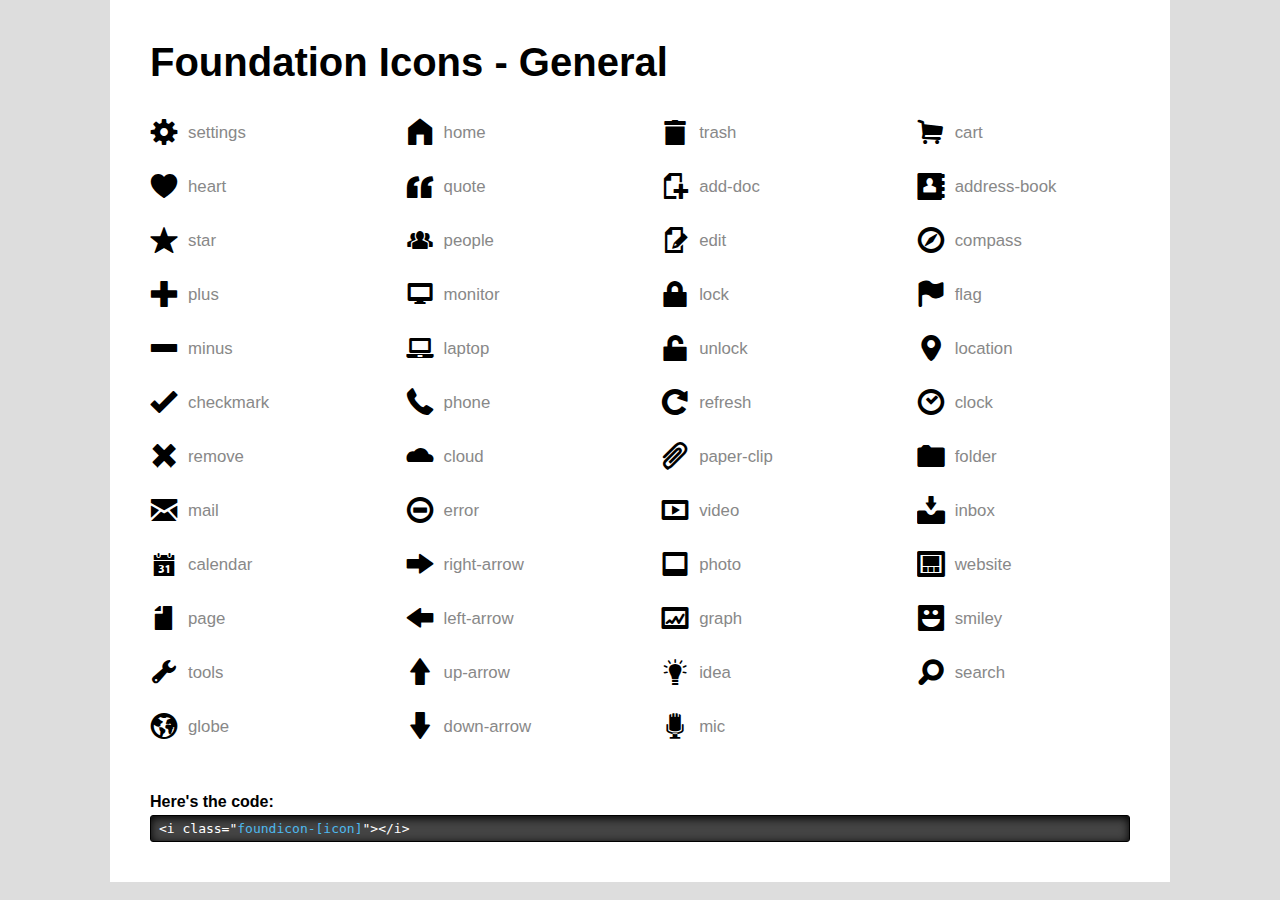
<file: sandbox/ginga.rf/resources/foundation_icons_general/demo.html>
<!DOCTYPE html>
<head>
  <meta charset="utf-8" />
  <title>Foundation Icons - General</title>
  <link rel="stylesheet" href="stylesheets/general_foundicons.css">
  <style>

    * { margin: 0; padding: 0; }
    body { background: #ddd; font-family: "HelveticaNeue", "Helvetica Neue", "Helvetica", Arial, sans-serif; }

    .row { width: 100%; max-width: 980px; min-width: 727px; margin: 0 auto; }
    .row .row { min-width: 0; }
    .column, .columns { margin-left: 4.4%; float: left; min-height: 1px; position: relative; }
    .column:first-child, .columns:first-child { margin-left: 0; }
    .row .three { width: 21.67957%; }
    .row .twelve { width: 100%; }
    /* Nicolas Gallagher's micro clearfix */
    .row:before, .row:after, .clearfix:before, .clearfix:after { content:""; display:table; }
    .row:after, .clearfix:after { clear: both; }
    .row, .clearfix { zoom: 1; }

    .container { padding: 40px; margin: 0 auto; width: 980px; background: #fff; }
    h1 { margin-bottom: 10px; font-size: 40px; }
    h4 { margin-bottom: 4px; }
    hr { border: solid 1px; border-color: #bbb transparent transparent transparent; }
    ul { list-style: none; overflow: hidden; margin-top: 20px; margin-bottom: 30px; }
    ul li { font-size: 28px; margin-bottom: 16px; vertical-align: center; }

    div.code { border: solid 1px #000; background: #444; border-radius: 3px; box-shadow: 0px 2px 10px rgba(0,0,0,1) inset; }
    div.code pre { color: #fff; padding: 5px 5px 5px 8px; }
    .class { color: #4DB9EE; }
    em { color: #aaa; }

    [class*="foundicon-"]:after { position: relative; top: -8px; left: 10px; color: #888; font-size: 60%; font-style: normal; }

    .foundicon-settings:after        { content: "settings"; }
    .foundicon-heart:after           { content: "heart"; }
    .foundicon-star:after            { content: "star"; }
    .foundicon-plus:after            { content: "plus"; }
    .foundicon-minus:after           { content: "minus"; }
    .foundicon-checkmark:after       { content: "checkmark"; }

    .foundicon-remove:after          { content: "remove"; }
    .foundicon-mail:after            { content: "mail"; }
    .foundicon-calendar:after        { content: "calendar"; }
    .foundicon-page:after            { content: "page"; }
    .foundicon-tools:after           { content: "tools"; }
    .foundicon-globe:after           { content: "globe"; }

    .foundicon-home:after            { content: "home"; }
    .foundicon-quote:after           { content: "quote"; }
    .foundicon-people:after          { content: "people"; }
    .foundicon-monitor:after         { content: "monitor"; }
    .foundicon-laptop:after          { content: "laptop"; }
    .foundicon-phone:after           { content: "phone"; }

    .foundicon-cloud:after           { content: "cloud"; }
    .foundicon-error:after           { content: "error"; }
    .foundicon-right-arrow:after     { content: "right-arrow"; }
    .foundicon-left-arrow:after      { content: "left-arrow"; }
    .foundicon-up-arrow:after        { content: "up-arrow"; }
    .foundicon-down-arrow:after      { content: "down-arrow"; }

    .foundicon-trash:after           { content: "trash"; }
    .foundicon-add-doc:after         { content: "add-doc"; }
    .foundicon-edit:after            { content: "edit"; }
    .foundicon-lock:after            { content: "lock"; }
    .foundicon-unlock:after          { content: "unlock"; }
    .foundicon-refresh:after         { content: "refresh"; }

    .foundicon-paper-clip:after      { content: "paper-clip"; }
    .foundicon-video:after           { content: "video"; }
    .foundicon-photo:after           { content: "photo"; }
    .foundicon-graph:after           { content: "graph"; }
    .foundicon-idea:after            { content: "idea"; }
    .foundicon-mic:after             { content: "mic"; }

    .foundicon-cart:after            { content: "cart"; }
    .foundicon-address-book:after    { content: "address-book"; }
    .foundicon-compass:after         { content: "compass"; }
    .foundicon-flag:after            { content: "flag"; }
    .foundicon-location:after        { content: "location"; }
    .foundicon-clock:after           { content: "clock"; }

    .foundicon-folder:after          { content: "folder"; }
    .foundicon-inbox:after           { content: "inbox"; }
    .foundicon-website:after         { content: "website"; }
    .foundicon-smiley:after          { content: "smiley"; }
    .foundicon-search:after          { content: "search"; }

  </style>

  <!--[if lt IE 8]>
    <link rel="stylesheet" href="stylesheets/general_foundicons_ie7.css">
  <![endif]-->


  </style>
</head>
<body>

  <!-- Original Implementation -->
  <div class="container">
    <div class="row">
      <div class="twelve columns">
        <h1>Foundation Icons - General</h1>
      </div>
    </div>

    <div class="row">

      <ul class="three columns">
        <li><i class="button foundicon-settings"></i></li>
        <li><i class="foundicon-heart"></i></li>
        <li><i class="foundicon-star"></i></li>
        <li><i class="foundicon-plus"></i></li>
        <li><i class="foundicon-minus"></i></li>
        <li class="last-in-row"><i class="foundicon-checkmark"></i></li>

        <li><i class="foundicon-remove"></i></li>
        <li><i class="foundicon-mail"></i></li>
        <li><i class="foundicon-calendar"></i></li>
        <li><i class="foundicon-page"></i></li>
        <li><i class="foundicon-tools"></i></li>
        <li class="last-in-row"><i class="foundicon-globe"></i></li>
      </ul>

      <ul class="three columns">
        <li><i class="foundicon-home"></i></li>
        <li><i class="foundicon-quote"></i></li>
        <li><i class="foundicon-people"></i></li>
        <li><i class="foundicon-monitor"></i></li>
        <li><i class="foundicon-laptop"></i></li>
        <li class="last-in-row"><i class="foundicon-phone"></i></li>

        <li><i class="foundicon-cloud"></i></li>
        <li><i class="foundicon-error"></i></li>
        <li><i class="foundicon-right-arrow"></i></li>
        <li><i class="foundicon-left-arrow"></i></li>
        <li><i class="foundicon-up-arrow"></i></li>
        <li class="last-in-row"><i class="foundicon-down-arrow"></i></li>
      </ul>

      <ul class="three columns">
        <li><i class="foundicon-trash"></i></li>
        <li><i class="foundicon-add-doc"></i></li>
        <li><i class="foundicon-edit"></i></li>
        <li><i class="foundicon-lock"></i></li>
        <li><i class="foundicon-unlock"></i></li>
        <li class="last-in-row"><i class="foundicon-refresh"></i></li>

        <li><i class="foundicon-paper-clip"></i></li>
        <li><i class="foundicon-video"></i></li>
        <li><i class="foundicon-photo"></i></li>
        <li><i class="foundicon-graph"></i></li>
        <li><i class="foundicon-idea"></i></li>
        <li class="last-in-row"><i class="foundicon-mic"></i></li>
      </ul>

      <ul class="three columns">
        <li><i class="foundicon-cart"></i></li>
        <li><i class="foundicon-address-book"></i></li>
        <li><i class="foundicon-compass"></i></li>
        <li><i class="foundicon-flag"></i></li>
        <li><i class="foundicon-location"></i></li>
        <li class="last-in-row"><i class="foundicon-clock"></i></li>

        <li><i class="foundicon-folder"></i></li>
        <li><i class="foundicon-inbox"></i></li>
        <li><i class="foundicon-website"></i></li>
        <li><i class="foundicon-smiley"></i></li>
        <li><i class="foundicon-search"></i></li>
      </ul>

    </div>

    <div class="row">
      <div class="twelve columns">
        <h4>Here's the code:</h4>
        <div class="code">
<pre>
&lt;i class="<span class="class">foundicon-[icon]</span>"&gt;&lt;/i&gt;
</pre>
        </div>
      </div>
    </div>
  </div>
</body>
</file>
<file: sandbox/ginga.rf/stylesheets/app.css>
/* Artfully masterminded by ZURB  */

/* -------------------------------------------------- 
   Table of Contents
-----------------------------------------------------
:: Shared Styles
:: Page Name 1
:: Page Name 2
*/


/* -----------------------------------------
   Shared Styles
----------------------------------------- */



/* -----------------------------------------
   Page Name 1
----------------------------------------- */

ul#desc{
	list-style: none;
}

img.school{
	border: none;
	margin-left: 70px;
	opacity: 0.5;
	filter: alpha(opacity=50);
	-moz-opacity: 0.5;
}

div#tagcloud{
	padding-left: 40px;
	padding-right: 40px;
	margin-bottom: 30px;
}

div#tagcloud a:hover{
	color: gray;
}

div.tail-text{
	display: none;
	margin: 0px;
	padding: 0px;
	background-color: #f00;
}

/* -----------------------------------------
   Page Name 2
----------------------------------------- */
</file>
<file: sandbox/ginga.rf/stylesheets/general_foundicons.css>
/* font-face */
@font-face {
  font-family: "GeneralFoundicons";
  src: url("../fonts/general_foundicons.eot");
  src: url("../fonts/general_foundicons.eot?#iefix") format("embedded-opentype"), url("../fonts/general_foundicons.woff") format("woff"), url("../fonts/general_foundicons.ttf") format("truetype"), url("../fonts/general_foundicons.svg#GeneralFoundicons") format("svg");
  font-weight: normal;
  font-style: normal;
}

/* global foundicon styles */
[class*="foundicon-"] {
  display: inline;
  width: auto;
  height: auto;
  line-height: inherit;
  vertical-align: baseline;
  background-image: none;
  background-position: 0 0;
  background-repeat: repeat;
}

[class*="foundicon-"]:before {
  font-family: "GeneralFoundicons";
  font-weight: normal;
  font-style: normal;
  text-decoration: inherit;
}

/* icons */
.foundicon-settings:before {
  content: "\f000";
}

.foundicon-heart:before {
  content: "\f001";
}

.foundicon-star:before {
  content: "\f002";
}

.foundicon-plus:before {
  content: "\f003";
}

.foundicon-minus:before {
  content: "\f004";
}

.foundicon-checkmark:before {
  content: "\f005";
}

.foundicon-remove:before {
  content: "\f006";
}

.foundicon-mail:before {
  content: "\f007";
}

.foundicon-calendar:before {
  content: "\f008";
}

.foundicon-page:before {
  content: "\f009";
}

.foundicon-tools:before {
  content: "\f00a";
}

.foundicon-globe:before {
  content: "\f00b";
}

.foundicon-home:before {
  content: "\f00c";
}

.foundicon-quote:before {
  content: "\f00d";
}

.foundicon-people:before {
  content: "\f00e";
}

.foundicon-monitor:before {
  content: "\f00f";
}

.foundicon-laptop:before {
  content: "\f010";
}

.foundicon-phone:before {
  content: "\f011";
}

.foundicon-cloud:before {
  content: "\f012";
}

.foundicon-error:before {
  content: "\f013";
}

.foundicon-right-arrow:before {
  content: "\f014";
}

.foundicon-left-arrow:before {
  content: "\f015";
}

.foundicon-up-arrow:before {
  content: "\f016";
}

.foundicon-down-arrow:before {
  content: "\f017";
}

.foundicon-trash:before {
  content: "\f018";
}

.foundicon-add-doc:before {
  content: "\f019";
}

.foundicon-edit:before {
  content: "\f01a";
}

.foundicon-lock:before {
  content: "\f01b";
}

.foundicon-unlock:before {
  content: "\f01c";
}

.foundicon-refresh:before {
  content: "\f01d";
}

.foundicon-paper-clip:before {
  content: "\f01e";
}

.foundicon-video:before {
  content: "\f01f";
}

.foundicon-photo:before {
  content: "\f020";
}

.foundicon-graph:before {
  content: "\f021";
}

.foundicon-idea:before {
  content: "\f022";
}

.foundicon-mic:before {
  content: "\f023";
}

.foundicon-cart:before {
  content: "\f024";
}

.foundicon-address-book:before {
  content: "\f025";
}

.foundicon-compass:before {
  content: "\f026";
}

.foundicon-flag:before {
  content: "\f027";
}

.foundicon-location:before {
  content: "\f028";
}

.foundicon-clock:before {
  content: "\f029";
}

.foundicon-folder:before {
  content: "\f02a";
}

.foundicon-inbox:before {
  content: "\f02b";
}

.foundicon-website:before {
  content: "\f02c";
}

.foundicon-smiley:before {
  content: "\f02d";
}

.foundicon-search:before {
  content: "\f02e";
}
</file>
<file: sandbox/ginga.rf/stylesheets/social_icons.css>
[class^="social-"],
[class*=" social-"] {
	display: inline-block;
	min-width: 62px;
	height: 62px;
	line-height: 62px;
	vertical-align: text-top;
	background-repeat: no-repeat;
	background-image: url(images/icon.hands.png);
	margin: 00px 0px 0px 0px;
}

.social-vkontakte{
	background-position-x: -15px;
	background-position-y: -15px;
}
.social-facebook{
	background-position-x: -92px;
	background-position-y: -15px;
}
.social-twitter{
	background-position-x: -169px;
	background-position-y: -15px;
}
.social-google{
	background-position-x: -246px;
	background-position-y: -15px;
}
.social-livejournal{
	background-position-x: -15px;
	background-position-y: -92px;
}
.social-email{
	background-position-x: -169px;
	background-position-y: -169px;
}
.social-phone{
	background-image: url(images/phone.png);
	background-color: #282828;
	color: #fff;
	line-height: 62px;
	font-size: 35pt;
	padding-left: 60px;
	padding-right: 10px;
}
</file>
<file: sandbox/ginga.rf/resources/foundation_icons_general/stylesheets/general_foundicons.css>
/* font-face */
@font-face {
  font-family: "GeneralFoundicons";
  src: url("../fonts/general_foundicons.eot");
  src: url("../fonts/general_foundicons.eot?#iefix") format("embedded-opentype"), url("../fonts/general_foundicons.woff") format("woff"), url("../fonts/general_foundicons.ttf") format("truetype"), url("../fonts/general_foundicons.svg#GeneralFoundicons") format("svg");
  font-weight: normal;
  font-style: normal;
}

/* global foundicon styles */
[class*="foundicon-"] {
  display: inline;
  width: auto;
  height: auto;
  line-height: inherit;
  vertical-align: baseline;
  background-image: none;
  background-position: 0 0;
  background-repeat: repeat;
}

[class*="foundicon-"]:before {
  font-family: "GeneralFoundicons";
  font-weight: normal;
  font-style: normal;
  text-decoration: inherit;
}

/* icons */
.foundicon-settings:before {
  content: "\f000";
}

.foundicon-heart:before {
  content: "\f001";
}

.foundicon-star:before {
  content: "\f002";
}

.foundicon-plus:before {
  content: "\f003";
}

.foundicon-minus:before {
  content: "\f004";
}

.foundicon-checkmark:before {
  content: "\f005";
}

.foundicon-remove:before {
  content: "\f006";
}

.foundicon-mail:before {
  content: "\f007";
}

.foundicon-calendar:before {
  content: "\f008";
}

.foundicon-page:before {
  content: "\f009";
}

.foundicon-tools:before {
  content: "\f00a";
}

.foundicon-globe:before {
  content: "\f00b";
}

.foundicon-home:before {
  content: "\f00c";
}

.foundicon-quote:before {
  content: "\f00d";
}

.foundicon-people:before {
  content: "\f00e";
}

.foundicon-monitor:before {
  content: "\f00f";
}

.foundicon-laptop:before {
  content: "\f010";
}

.foundicon-phone:before {
  content: "\f011";
}

.foundicon-cloud:before {
  content: "\f012";
}

.foundicon-error:before {
  content: "\f013";
}

.foundicon-right-arrow:before {
  content: "\f014";
}

.foundicon-left-arrow:before {
  content: "\f015";
}

.foundicon-up-arrow:before {
  content: "\f016";
}

.foundicon-down-arrow:before {
  content: "\f017";
}

.foundicon-trash:before {
  content: "\f018";
}

.foundicon-add-doc:before {
  content: "\f019";
}

.foundicon-edit:before {
  content: "\f01a";
}

.foundicon-lock:before {
  content: "\f01b";
}

.foundicon-unlock:before {
  content: "\f01c";
}

.foundicon-refresh:before {
  content: "\f01d";
}

.foundicon-paper-clip:before {
  content: "\f01e";
}

.foundicon-video:before {
  content: "\f01f";
}

.foundicon-photo:before {
  content: "\f020";
}

.foundicon-graph:before {
  content: "\f021";
}

.foundicon-idea:before {
  content: "\f022";
}

.foundicon-mic:before {
  content: "\f023";
}

.foundicon-cart:before {
  content: "\f024";
}

.foundicon-address-book:before {
  content: "\f025";
}

.foundicon-compass:before {
  content: "\f026";
}

.foundicon-flag:before {
  content: "\f027";
}

.foundicon-location:before {
  content: "\f028";
}

.foundicon-clock:before {
  content: "\f029";
}

.foundicon-folder:before {
  content: "\f02a";
}

.foundicon-inbox:before {
  content: "\f02b";
}

.foundicon-website:before {
  content: "\f02c";
}

.foundicon-smiley:before {
  content: "\f02d";
}

.foundicon-search:before {
  content: "\f02e";
}
</file>
<file: sandbox/ginga.rf/resources/foundation_icons_general/stylesheets/general_foundicons_ie7.css>
/* general icons for IE7 */
[class*="foundicon-"] {
  font-family: "GeneralFoundicons";
  font-weight: normal;
  font-style: normal;
}

.foundicon-settings {
  *zoom: expression(this.runtimeStyle['zoom'] = "1", this.innerHTML = "&#xf000;");
}

.foundicon-heart {
  *zoom: expression(this.runtimeStyle['zoom'] = "1", this.innerHTML = "&#xf001;");
}

.foundicon-star {
  *zoom: expression(this.runtimeStyle['zoom'] = "1", this.innerHTML = "&#xf002;");
}

.foundicon-plus {
  *zoom: expression(this.runtimeStyle['zoom'] = "1", this.innerHTML = "&#xf003;");
}

.foundicon-minus {
  *zoom: expression(this.runtimeStyle['zoom'] = "1", this.innerHTML = "&#xf004;");
}

.foundicon-checkmark {
  *zoom: expression(this.runtimeStyle['zoom'] = "1", this.innerHTML = "&#xf005;");
}

.foundicon-remove {
  *zoom: expression(this.runtimeStyle['zoom'] = "1", this.innerHTML = "&#xf006;");
}

.foundicon-mail {
  *zoom: expression(this.runtimeStyle['zoom'] = "1", this.innerHTML = "&#xf007;");
}

.foundicon-calendar {
  *zoom: expression(this.runtimeStyle['zoom'] = "1", this.innerHTML = "&#xf008;");
}

.foundicon-page {
  *zoom: expression(this.runtimeStyle['zoom'] = "1", this.innerHTML = "&#xf009;");
}

.foundicon-tools {
  *zoom: expression(this.runtimeStyle['zoom'] = "1", this.innerHTML = "&#xf00a;");
}

.foundicon-globe {
  *zoom: expression(this.runtimeStyle['zoom'] = "1", this.innerHTML = "&#xf00b;");
}

.foundicon-home {
  *zoom: expression(this.runtimeStyle['zoom'] = "1", this.innerHTML = "&#xf00c;");
}

.foundicon-quote {
  *zoom: expression(this.runtimeStyle['zoom'] = "1", this.innerHTML = "&#xf00d;");
}

.foundicon-people {
  *zoom: expression(this.runtimeStyle['zoom'] = "1", this.innerHTML = "&#xf00e;");
}

.foundicon-monitor {
  *zoom: expression(this.runtimeStyle['zoom'] = "1", this.innerHTML = "&#xf00f;");
}

.foundicon-laptop {
  *zoom: expression(this.runtimeStyle['zoom'] = "1", this.innerHTML = "&#xf010;");
}

.foundicon-phone {
  *zoom: expression(this.runtimeStyle['zoom'] = "1", this.innerHTML = "&#xf011;");
}

.foundicon-cloud {
  *zoom: expression(this.runtimeStyle['zoom'] = "1", this.innerHTML = "&#xf012;");
}

.foundicon-error {
  *zoom: expression(this.runtimeStyle['zoom'] = "1", this.innerHTML = "&#xf013;");
}

.foundicon-right-arrow {
  *zoom: expression(this.runtimeStyle['zoom'] = "1", this.innerHTML = "&#xf014;");
}

.foundicon-left-arrow {
  *zoom: expression(this.runtimeStyle['zoom'] = "1", this.innerHTML = "&#xf015;");
}

.foundicon-up-arrow {
  *zoom: expression(this.runtimeStyle['zoom'] = "1", this.innerHTML = "&#xf016;");
}

.foundicon-down-arrow {
  *zoom: expression(this.runtimeStyle['zoom'] = "1", this.innerHTML = "&#xf017;");
}

.foundicon-trash {
  *zoom: expression(this.runtimeStyle['zoom'] = "1", this.innerHTML = "&#xf018;");
}

.foundicon-add-doc {
  *zoom: expression(this.runtimeStyle['zoom'] = "1", this.innerHTML = "&#xf019;");
}

.foundicon-edit {
  *zoom: expression(this.runtimeStyle['zoom'] = "1", this.innerHTML = "&#xf01a;");
}

.foundicon-lock {
  *zoom: expression(this.runtimeStyle['zoom'] = "1", this.innerHTML = "&#xf01b;");
}

.foundicon-unlock {
  *zoom: expression(this.runtimeStyle['zoom'] = "1", this.innerHTML = "&#xf01c;");
}

.foundicon-refresh {
  *zoom: expression(this.runtimeStyle['zoom'] = "1", this.innerHTML = "&#xf01d;");
}

.foundicon-paper-clip {
  *zoom: expression(this.runtimeStyle['zoom'] = "1", this.innerHTML = "&#xf01e;");
}

.foundicon-video {
  *zoom: expression(this.runtimeStyle['zoom'] = "1", this.innerHTML = "&#xf01f;");
}

.foundicon-photo {
  *zoom: expression(this.runtimeStyle['zoom'] = "1", this.innerHTML = "&#xf020;");
}

.foundicon-graph {
  *zoom: expression(this.runtimeStyle['zoom'] = "1", this.innerHTML = "&#xf021;");
}

.foundicon-idea {
  *zoom: expression(this.runtimeStyle['zoom'] = "1", this.innerHTML = "&#xf022;");
}

.foundicon-mic {
  *zoom: expression(this.runtimeStyle['zoom'] = "1", this.innerHTML = "&#xf023;");
}

.foundicon-cart {
  *zoom: expression(this.runtimeStyle['zoom'] = "1", this.innerHTML = "&#xf024;");
}

.foundicon-address-book {
  *zoom: expression(this.runtimeStyle['zoom'] = "1", this.innerHTML = "&#xf025;");
}

.foundicon-compass {
  *zoom: expression(this.runtimeStyle['zoom'] = "1", this.innerHTML = "&#xf026;");
}

.foundicon-flag {
  *zoom: expression(this.runtimeStyle['zoom'] = "1", this.innerHTML = "&#xf027;");
}

.foundicon-location {
  *zoom: expression(this.runtimeStyle['zoom'] = "1", this.innerHTML = "&#xf028;");
}

.foundicon-clock {
  *zoom: expression(this.runtimeStyle['zoom'] = "1", this.innerHTML = "&#xf029;");
}

.foundicon-folder {
  *zoom: expression(this.runtimeStyle['zoom'] = "1", this.innerHTML = "&#xf02a;");
}

.foundicon-inbox {
  *zoom: expression(this.runtimeStyle['zoom'] = "1", this.innerHTML = "&#xf02b;");
}

.foundicon-website {
  *zoom: expression(this.runtimeStyle['zoom'] = "1", this.innerHTML = "&#xf02c;");
}

.foundicon-smiley {
  *zoom: expression(this.runtimeStyle['zoom'] = "1", this.innerHTML = "&#xf02d;");
}

.foundicon-search {
  *zoom: expression(this.runtimeStyle['zoom'] = "1", this.innerHTML = "&#xf02e;");
}
</file>
<file: sandbox/ginga.rf/stylesheets/mosaic.css>
/*
	Mosaic - Sliding Boxes and Captions jQuery Plugin
	Version 1.0.1
	www.buildinternet.com/project/mosaic
	
	By Sam Dunn / One Mighty Roar (www.onemightyroar.com)
	Released under MIT License / GPL License
*/

* {
	margin:0;
	padding:0;
	border:none;
	outline:none;
}

/*General Mosaic Styles*/
.mosaic-block {
	float:left;
	position:relative;
	overflow:hidden;
	width: 290px;
	height: 290px;
	margin:10px;
	background:#fff url(../images/progress.gif) no-repeat center center;
	border:1px solid #fff;
	/*-webkit-box-shadow:0 1px 3px rgba(0,0,0,0.5);*/
}

	.mosaic-backdrop {
		display:none;
		position:absolute;
		top:0;
		height:100%;
		width:100%;
		background:#fff;
	}
	
	.mosaic-overlay {
		display:none;
		z-index:5;
		position:absolute;
		width:100%;
		height:100%;
		background:#fff;
	}
	
		/*** Custom Animation Styles (You can remove/add any styles below) ***/
		.circle .mosaic-overlay {
			background:url(../images/hover-magnify.png) no-repeat center center;
			opacity:0;
			-ms-filter: "progid:DXImageTransform.Microsoft.Alpha(Opacity=00)";
			filter:alpha(opacity=00);
			display:none;
		}
		
		.fade .mosaic-overlay {
			opacity:0;
			-ms-filter: "progid:DXImageTransform.Microsoft.Alpha(Opacity=00)";
			filter:alpha(opacity=00);
			background:url(../images/bg-black.png);
		}
		
		.bar .mosaic-overlay {
			bottom:-100px;
			height:100px;
			background:url(../images/bg-black.png);
		}
		
		.bar2 .mosaic-overlay {
			bottom:-50px;
			height:100px;
			opacity:0.8;
			-ms-filter: "progid:DXImageTransform.Microsoft.Alpha(Opacity=80)";
			filter:alpha(opacity=80);
		}
		
			.bar2 .mosaic-overlay:hover {
				opacity:1;
				-ms-filter: "progid:DXImageTransform.Microsoft.Alpha(Opacity=100)";
				filter:alpha(opacity=100);
			}
		
		.bar3 .mosaic-overlay {
			top:-100px;
			height:100px;
			background:url(../images/bg-black.png);
		}
		/*** End Animation Styles ***/
div.details{
	margin: 5px;
}
div.details p{
	font-size: 12px;
}
div.details h4{
	margin-bottom: 0px;
}
</file>
<file: sandbox/calc/css/fuelux.min.css>
/*!
 * Fuel UX v3.0.1 
 * Copyright 2012-2014 ExactTarget
 * Licensed under the BSD-3-Clause license ()
 */

@charset "UTF-8";.fuelux .clearfix{*zoom:1}.fuelux .clearfix:before,.fuelux .clearfix:after{display:table;content:"";line-height:0}.fuelux .clearfix:after{clear:both}@font-face{font-family:fuelux;src:url(../fonts/fuelux.eot);src:url(../fonts/fuelux.eot?#iefix) format("embedded-opentype"),url(../fonts/fuelux.woff) format("woff"),url(../fonts/fuelux.ttf) format("truetype"),url(../fonts/fuelux.svg#fuelux) format("svg");font-weight:400;font-style:normal}.fuelux [class^=fueluxicon-]:before,.fuelux [class*=" fueluxicon-"]:before{font-family:fuelux!important;font-style:normal!important;font-weight:400!important;font-variant:normal!important;text-transform:none!important;line-height:1;speak:none;-webkit-font-smoothing:antialiased;-moz-osx-font-smoothing:grayscale}.fuelux .fueluxicon-loader-full:before{content:"\e000"}.fuelux .fueluxicon-loader-1:before{content:"\e001"}.fuelux .fueluxicon-loader-2:before{content:"\e002"}.fuelux .fueluxicon-loader-3:before{content:"\e003"}.fuelux .fueluxicon-loader-4:before{content:"\e004"}.fuelux .fueluxicon-loader-5:before{content:"\e005"}.fuelux .fueluxicon-loader-6:before{content:"\e006"}.fuelux .fueluxicon-loader-7:before{content:"\e007"}.fuelux .fueluxicon-loader-8:before{content:"\e008"}.fuelux .fueluxicon-bullet:before{content:"\e009"}.fuelux .checkbox.highlight{padding:4px}.fuelux .checkbox.highlight.checked{background:#e9e9e9;border-radius:4px}.fuelux .checkbox input[type=checkbox]:focus+.checkbox-label,.fuelux .checkbox input[type=checkbox]:hover+.checkbox-label,.fuelux .checkbox .checkbox-label:hover{color:#999}.fuelux .checkbox-custom{position:relative}.fuelux .checkbox-custom:before{font-family:"Glyphicons Halflings"!important;font-style:normal!important;font-weight:400!important;font-variant:normal!important;text-transform:none!important;line-height:1;speak:none;-webkit-font-smoothing:antialiased;-moz-osx-font-smoothing:grayscale;border:1px solid #adadad;border-radius:4px;color:#fff;content:" ";font-size:9px;height:14px;left:0;padding:1px 0 0 1px;position:absolute;top:3px;width:14px}.fuelux .checkbox-custom.checked:before{background:#39b3d7;border-color:#39b3d7;content:"\e013"}.fuelux .checkbox-custom.disabled{cursor:not-allowed}.fuelux .checkbox-custom.disabled:before{cursor:not-allowed;opacity:.5}.fuelux .checkbox-custom.checkbox-inline:before{left:0;top:3px}.fuelux .checkbox-custom.checkbox-inline.highlight{padding:4px 4px 4px 24px}.fuelux .checkbox-custom.checkbox-inline.highlight:before{left:4px;top:7px}.fuelux .checkbox-custom.checkbox-inline.highlight.checked{background:#e9e9e9;border-radius:4px}.fuelux .checkbox-custom input[type=checkbox]:focus+.checkbox-label{color:#999}.fuelux .combobox.disabled .input-group-btn{cursor:not-allowed}.fuelux .datepicker-calendar{padding:16px 16px 0;min-height:262px}.fuelux .datepicker-calendar button{border:0;padding:0;background-color:transparent}.fuelux .datepicker-calendar-days{height:182px;margin:10px 0 12px;width:100%}.fuelux .datepicker-calendar-days thead{border-bottom:1px solid #cccaca}.fuelux .datepicker-calendar-days tbody:before{line-height:3px;content:"\200C";display:block}.fuelux .datepicker-calendar-days td,.fuelux .datepicker-calendar-days th{font-size:14px;height:32px;text-align:center;vertical-align:middle;width:14.29%}.fuelux .datepicker-calendar-days td button{color:#231f20;display:inline-block;height:30px;text-decoration:none;width:30px}.fuelux .datepicker-calendar-days td span{display:block}.fuelux .datepicker-calendar-days td span:hover{background:#b7e3f8;text-decoration:none}.fuelux .datepicker-calendar-days td.current-day button{border:1px solid #1d75bb}.fuelux .datepicker-calendar-days td.last-month,.fuelux .datepicker-calendar-days td.next-month{background:#e3e2e1}.fuelux .datepicker-calendar-days td.past button{color:#8d8787}.fuelux .datepicker-calendar-days td.restricted button{cursor:no-drop;position:relative}.fuelux .datepicker-calendar-days td.restricted button:before{border-top:1px solid #a94442;bottom:0;content:" ";display:block;left:5px;position:absolute;right:5px;top:50%}.fuelux .datepicker-calendar-days td.restricted button:hover{background:0 0}.fuelux .datepicker-calendar-days td.selected span{background:#1d75bb}.fuelux .datepicker-calendar-days td.selected span:hover{background:#0f5f9f}.fuelux .datepicker-calendar-days td.selected button{color:#fff}.fuelux .datepicker-calendar-days td.selected.current-day{box-shadow:0 0 0 1px #fff offset}.fuelux .datepicker-calendar-days th{font-weight:700;height:22px;vertical-align:top}.fuelux .datepicker-calendar-header{*zoom:1}.fuelux .datepicker-calendar-header:before,.fuelux .datepicker-calendar-header:after{display:table;content:"";line-height:0}.fuelux .datepicker-calendar-header:after{clear:both}.fuelux .datepicker-calendar-header button{border:0;padding:0;background-color:transparent}.fuelux .datepicker-calendar-header .title{margin:0 auto;text-align:center;display:block;width:174px;color:#4d4d4f;font-size:20px;line-height:30px;text-decoration:underline;vertical-align:middle}.fuelux .datepicker-calendar-header .title:hover{color:#1d75bb;text-decoration:underline}.fuelux .datepicker-calendar-header .title.disabled{cursor:default;pointer-events:none;text-decoration:none}.fuelux .datepicker-calendar-header .title .month{display:inline;margin:0;padding:0}.fuelux .datepicker-calendar-header .title .month span{display:none}.fuelux .datepicker-calendar-header .title .month span.current{display:inline}.fuelux .datepicker-calendar-header .next,.fuelux .datepicker-calendar-header .prev{background:#666669;background-clip:padding-box;border-radius:30px;cursor:pointer;float:left;height:30px;text-align:center;width:30px}.fuelux .datepicker-calendar-header .next span.glyphicon,.fuelux .datepicker-calendar-header .prev span.glyphicon{color:#fff;font-size:16px;line-height:30px}.fuelux .datepicker-calendar-header .next:hover,.fuelux .datepicker-calendar-header .prev:hover{background:#1d75bb}.fuelux .datepicker-calendar-header .next{float:right}.fuelux .datepicker-calendar-header .next span.glyphicon{line-height:28px}.fuelux .datepicker-calendar-footer{background:#e3e2e1;background-clip:padding-box;border-radius:0 0 4px 4px;border-top:1px solid #cccaca;height:30px;margin:0 -16px;padding:4px 14px}.fuelux .datepicker-calendar-footer .datepicker-today{color:#231f20;font-size:14px;text-decoration:underline}.fuelux .datepicker-calendar-footer .datepicker-today:hover{color:#1b75bb;text-decoration:underline}.fuelux .datepicker-calendar-footer .datepicker-today.disabled{color:#8b8c8e;cursor:default;pointer-events:none}.fuelux .datepicker-calendar-footer .datepicker-today.disabled:hover{color:#8b8c8e}.fuelux .datepicker-calendar-wrapper{border:1px solid #6e6f71;min-height:20px;padding:0;width:300px}.fuelux .datepicker-wheels{display:none}.fuelux .datepicker-wheels ul button{border:0;padding:0;background-color:transparent}.fuelux .datepicker-wheels-footer{background:#e3e2e1;border-radius:0 0 4px 4px;border-top:1px solid #cccaca;clear:both}.fuelux .datepicker-wheels-footer .datepicker-wheels-back{display:block;color:#4d4d4f;float:left;line-height:22px;border:0;background-color:transparent}.fuelux .datepicker-wheels-footer .datepicker-wheels-back:hover{color:#1d75bb}.fuelux .datepicker-wheels-footer .datepicker-wheels-select{float:right;background-color:transparent;color:#049cdb}.fuelux .datepicker-wheels-footer .datepicker-wheels-select:hover{color:#1d75bb}.fuelux .datepicker-wheels-month,.fuelux .datepicker-wheels-year{float:left;width:50%}.fuelux .datepicker-wheels-month ul,.fuelux .datepicker-wheels-year ul{height:217px;list-style-type:none;margin:0;overflow:auto;padding:0;text-align:center}.fuelux .datepicker-wheels-month ul li,.fuelux .datepicker-wheels-year ul li{margin:4px 0}.fuelux .datepicker-wheels-month ul li button,.fuelux .datepicker-wheels-year ul li button{width:100%;text-align:center;color:#414041;display:block;font-size:16px;line-height:24px;text-decoration:none}.fuelux .datepicker-wheels-month ul li button:hover,.fuelux .datepicker-wheels-year ul li button:hover{background:#aee0f8;text-decoration:none}.fuelux .datepicker-wheels-month ul li.selected button,.fuelux .datepicker-wheels-year ul li.selected button{background:#1d75bb;color:#fff}.fuelux .datepicker-wheels-month ul li.selected button:hover,.fuelux .datepicker-wheels-year ul li.selected button:hover{background:#0f5f9f}.fuelux .datepicker-wheels-month .header,.fuelux .datepicker-wheels-year .header{background:#e3e2e1;background-clip:padding-box;border-bottom:1px solid #cccaca;border-radius:4px 0 0;color:#4d4d4f;font-size:20px;font-weight:700;line-height:30px;margin-top:0;margin-bottom:0;text-align:center}.fuelux .datepicker-wheels-month.full,.fuelux .datepicker-wheels-year.full{border-left:0;width:100%}.fuelux .datepicker-wheels-month.full .header,.fuelux .datepicker-wheels-year.full .header{border-radius:4px 4px 0 0}.fuelux .datepicker-wheels-year{border-left:1px solid #cccaca;float:right}.fuelux .datepicker-wheels-year .header{border-radius:0 4px 0 0}.fuelux .infinitescroll{overflow-y:auto}.fuelux .infinitescroll .infinitescroll-end{clear:both;font-style:italic;padding:6px;text-align:center}.fuelux .infinitescroll .infinitescroll-load{clear:both;padding:6px}.fuelux .infinitescroll .infinitescroll-load button{padding:5px 12px;width:100%}.fuelux .infinitescroll .infinitescroll-load .loader{font-size:32px;height:32px;margin:0 auto;width:32px}.fuelux .dropUp{-webkit-box-shadow:0 0 10px rgba(0,0,0,.2);-moz-box-shadow:0 0 10px rgba(0,0,0,.2);box-shadow:0 0 10px rgba(0,0,0,.2)}.fuelux .loader{height:64px;font-size:64px;position:relative;width:64px}.fuelux .loader:after,.fuelux .loader:before{font-family:fuelux!important;font-style:normal!important;font-weight:400!important;font-variant:normal!important;text-transform:none!important;line-height:1;speak:none;-webkit-font-smoothing:antialiased;-moz-osx-font-smoothing:grayscale;bottom:0;display:block;left:0;position:absolute;right:0;top:0}.fuelux .loader:before{content:'\e000';opacity:.33}.fuelux .loader.iefix:before{color:#bcbcbc;opacity:1}.fuelux .loader[data-frame="1"]:after{content:'\e001'}.fuelux .loader[data-frame="2"]:after{content:'\e002'}.fuelux .loader[data-frame="3"]:after{content:'\e003'}.fuelux .loader[data-frame="4"]:after{content:'\e004'}.fuelux .loader[data-frame="5"]:after{content:'\e005'}.fuelux .loader[data-frame="6"]:after{content:'\e006'}.fuelux .loader[data-frame="7"]:after{content:'\e007'}.fuelux .loader[data-frame="8"]:after{content:'\e008'}.fuelux input.glass,.fuelux textarea.glass{background:0 0;border:1px solid #fff;box-shadow:none}.fuelux input.glass:hover,.fuelux textarea.glass:hover{background:#d9edf7;border-color:#66afe9;cursor:pointer}.fuelux input.glass:hover[disabled],.fuelux textarea.glass:hover[disabled]{background:0 0;border-color:#fff;cursor:not-allowed}.fuelux input.glass:focus,.fuelux textarea.glass:focus{background:#fff;border-color:#66afe9;box-shadow:inset 0 1px 1px rgba(0,0,0,.075),0 0 8px rgba(102,175,233,.6);cursor:auto}.fuelux input.glass:focus[disabled],.fuelux textarea.glass:focus[disabled]{background:0 0;border-color:#fff;cursor:not-allowed}.fuelux input.glass[disabled],.fuelux textarea.glass[disabled]{cursor:not-allowed}.fuelux [data-toggle=buttons]>.btn>input[type=radio],.fuelux [data-toggle=buttons]>.btn>input[type=checkbox]{display:inline;position:absolute;left:-9999px}.fuelux .pillbox{border:1px solid #BBB;border-radius:4px;cursor:text;padding:3px}.fuelux .pillbox[data-readonly]{border:1px solid transparent}.fuelux .pillbox[data-readonly].truncate .pillbox-input-wrap{display:inline-block}.fuelux .pillbox[data-readonly].truncate .pillbox-input-wrap.truncated{display:none}.fuelux .pillbox[data-readonly].truncate .pillbox-more{display:inline}.fuelux .pillbox[data-readonly] .pill span.glyphicon-close{display:none}.fuelux .pillbox[data-readonly] .pillbox-add-item{display:none}.fuelux .pillbox[data-readonly] .pillbox-input-wrap{display:none}.fuelux .pillbox[data-readonly] .pillbox-input-wrap button.dropdown-toggle{display:none}.fuelux .pillbox.pills-editable .pill-group .pill span{cursor:text}.fuelux .pillbox.pills-editable .pill-group .pill span.glyphicon-close{cursor:pointer}.fuelux .pillbox>.pill-group{margin:0;padding:0;width:100%}.fuelux .pillbox>.pill-group>.pill{margin:2px;cursor:default;float:left;word-break:break-all}.fuelux .pillbox>.pill-group>.pill.pillbox-highlight{outline:1px dotted #999}.fuelux .pillbox>.pill-group>.pill.truncated{display:none}.fuelux .pillbox>.pill-group>.pill .pillbox-list-edit{border:0;color:#333;font-weight:400;border-radius:2px}.fuelux .pillbox>.pill-group>.pill .pillbox-list-edit:focus{outline:0;border:0}.fuelux .pillbox>.pill-group>.pill .glyphicon-close{cursor:pointer;top:-1px;left:2px}.fuelux .pillbox>.pill-group>.pill .glyphicon-close:before{content:" \00d7"}.fuelux .pillbox>.pill-group>.pill .glyphicon-close:hover{opacity:.4}.fuelux .pillbox .pillbox-input-wrap{position:relative;margin:4px 0 3px 3px;float:left}.fuelux .pillbox .pillbox-input-wrap.editing{border:1px solid #ccc;border-radius:4px;margin:2px 0 3px 3px}.fuelux .pillbox .pillbox-input-wrap.editing input.pillbox-add-item{border-radius:4px;color:#333;height:32px}.fuelux .pillbox .pillbox-add-item{border:0;box-shadow:none}.fuelux .pillbox .pillbox-add-item:focus{outline:0;border:0}.fuelux .pillbox .pillbox-more{cursor:pointer;display:none;line-height:30px}.fuelux .pillbox .suggest{max-height:166px;overflow-y:auto}.fuelux .pillbox .suggest>li{white-space:nowrap;cursor:pointer;padding:3px 20px}.fuelux .pillbox .suggest>li.pillbox-suggest-sel{background-color:#eee}.fuelux .pillbox .suggest>li:hover{background-color:#eee}.fuelux .placard{display:inline-block;position:relative}.fuelux .placard[data-ellipsis=true].showing input.placard-field{overflow:visible;text-overflow:clip;white-space:normal}.fuelux .placard[data-ellipsis=true] input.placard-field{overflow:hidden;text-overflow:ellipsis;white-space:nowrap}.fuelux .placard[data-ellipsis=true] textarea.placard-field[readonly]{overflow:hidden}.fuelux .placard.showing .placard-footer,.fuelux .placard.showing .placard-header,.fuelux .placard.showing .placard-popup{display:block;z-index:1}.fuelux .placard.showing input.placard-field,.fuelux .placard.showing textarea.placard-field{background:#fff;border:1px solid #CCC;box-shadow:none;position:relative;z-index:1}.fuelux .placard input.placard-field,.fuelux .placard textarea.placard-field{resize:none}.fuelux .placard input.placard-field[readonly],.fuelux .placard textarea.placard-field[readonly]{background:#fff;cursor:auto}.fuelux .placard input.placard-field[readonly].glass,.fuelux .placard textarea.placard-field[readonly].glass{background:0 0}.fuelux .placard input.placard-field[readonly].glass:hover,.fuelux .placard textarea.placard-field[readonly].glass:hover{background:#d9edf7;cursor:pointer}.fuelux .placard input.placard-field:focus,.fuelux .placard textarea.placard-field:focus{border:1px solid #CCC;box-shadow:none}.fuelux .placard-cancel{font-size:12px;margin-right:4px;vertical-align:middle}.fuelux .placard-footer,.fuelux .placard-header{display:none;left:0;line-height:1;position:absolute;right:0}.fuelux .placard-footer{padding:4px 0 8px;text-align:right;top:100%}.fuelux .placard-header{bottom:100%;padding:8px 0 4px}.fuelux .placard-header h1,.fuelux .placard-header h2,.fuelux .placard-header h3,.fuelux .placard-header h4,.fuelux .placard-header h5,.fuelux .placard-header h6{margin:0}.fuelux .placard-popup{background:#d9edf7;background-clip:padding-box;border:1px solid #ccc;border-radius:4px;bottom:-8px;box-shadow:0 0 0 1px #fff inset;display:none;left:-8px;position:absolute;right:-8px;top:-8px}.fuelux .radio.highlight{padding:4px}.fuelux .radio.highlight.checked{background:#e9e9e9;border-radius:4px}.fuelux .radio input[type=radio]:focus+.radio-label,.fuelux .radio input[type=radio]:hover+.radio-label,.fuelux .radio .radio-label:hover{color:#999}.fuelux .radio-custom{position:relative}.fuelux .radio-custom:after{background:0 0;border-radius:6px;content:" ";height:6px;left:4px;position:absolute;top:7px;width:6px}.fuelux .radio-custom:before{border:1px solid #adadad;border-radius:14px;content:" ";height:14px;left:0;position:absolute;top:3px;width:14px}.fuelux .radio-custom.checked:after{background:#fff}.fuelux .radio-custom.checked:before{background:#39b3d7;border-color:#39b3d7}.fuelux .radio-custom.disabled{cursor:not-allowed}.fuelux .radio-custom.disabled:after{cursor:not-allowed}.fuelux .radio-custom.disabled:before{cursor:not-allowed;opacity:.5}.fuelux .radio-custom.radio-inline:after{left:4px;top:7px}.fuelux .radio-custom.radio-inline:before{left:0;top:3px}.fuelux .radio-custom.radio-inline.highlight{padding:4px 4px 4px 24px}.fuelux .radio-custom.radio-inline.highlight:after{left:8px;top:11px}.fuelux .radio-custom.radio-inline.highlight:before{left:4px;top:7px}.fuelux .radio-custom.radio-inline.highlight.checked{background:#e9e9e9;border-radius:4px}.fuelux .radio-custom input[type=radio]:focus+.radio-label{color:#999}.fuelux .repeater{border:1px solid #ddd;border-radius:4px}.fuelux .repeater-canvas.scrolling{bottom:0;left:0;overflow-y:auto;position:absolute;right:0;top:0}.fuelux .repeater-header,.fuelux .repeater-footer{background:#f9f9f9;min-height:50px;padding:8px;*zoom:1}.fuelux .repeater-header:before,.fuelux .repeater-footer:before,.fuelux .repeater-header:after,.fuelux .repeater-footer:after{display:table;content:"";line-height:0}.fuelux .repeater-header:after,.fuelux .repeater-footer:after{clear:both}.fuelux .repeater-header-left,.fuelux .repeater-footer-left{float:left}.fuelux .repeater-header-right,.fuelux .repeater-footer-right{float:right}@media (max-width:625px){.fuelux .repeater-header-left,.fuelux .repeater-footer-left,.fuelux .repeater-header-right,.fuelux .repeater-footer-right{float:none;*zoom:1}.fuelux .repeater-header-left:before,.fuelux .repeater-footer-left:before,.fuelux .repeater-header-right:before,.fuelux .repeater-footer-right:before,.fuelux .repeater-header-left:after,.fuelux .repeater-footer-left:after,.fuelux .repeater-header-right:after,.fuelux .repeater-footer-right:after{display:table;content:"";line-height:0}.fuelux .repeater-header-left:after,.fuelux .repeater-footer-left:after,.fuelux .repeater-header-right:after,.fuelux .repeater-footer-right:after{clear:both}.fuelux .repeater-header-left,.fuelux .repeater-footer-left{margin-bottom:8px}}.fuelux .repeater-header{border-bottom:1px solid #ddd;border-top-right-radius:4px;border-top-left-radius:4px}.fuelux .repeater-footer{border-top:1px solid #ddd;border-bottom-right-radius:4px;border-bottom-left-radius:4px}.fuelux .repeater-loader{display:none;left:50%;position:absolute;margin:-32px 0 0 -32px;top:50%}.fuelux .repeater-viewport{min-height:80px;position:relative}.fuelux .repeater-pagination label{font-weight:400}.fuelux .repeater-pagination .repeater-primaryPaging{display:none;vertical-align:middle;width:116px}.fuelux .repeater-pagination .repeater-primaryPaging.active{display:inline-block}.fuelux .repeater-pagination .repeater-primaryPaging ul.dropdown-menu{min-width:116px}.fuelux .repeater-pagination .repeater-secondaryPaging{display:none;width:82px}.fuelux .repeater-pagination .repeater-secondaryPaging.active{display:inline-block}.fuelux .repeater-search{float:left;width:200px}.fuelux .repeater-title{display:block;float:left;line-height:34px;margin-right:10px}.fuelux .repeater[data-currentview=list] .repeater-loader{margin-top:-12px}.fuelux .repeater[data-currentview=list] .repeater-loader.noHeader{margin-top:-32px}.fuelux .repeater-list-check{display:inline-block;height:0;line-height:0;position:relative;vertical-align:top;width:0}.fuelux .repeater-list-check span.glyphicon{left:-22px;position:absolute;top:2px}.fuelux .repeater-list-header,.fuelux .repeater-list-items{margin-bottom:0;width:100%}.fuelux .repeater-list-header td,.fuelux .repeater-list-items td{border-bottom:1px solid #ddd;border-left:1px solid #ddd;border-top:0}.fuelux .repeater-list-header td:first-child,.fuelux .repeater-list-items td:first-child{border-left:0}.fuelux .repeater-list-header{background:#F9F9F9}.fuelux .repeater-list-header td{font-weight:700}.fuelux .repeater-list-header td.sortable:hover,.fuelux .repeater-list-header td.sortable.sorted{background:#F1F1F1;cursor:pointer;background-color:#f1f1f1;background-image:-moz-linear-gradient(top,#f9f9f9,#e5e5e5);background-image:-webkit-gradient(linear,0 0,0 100%,from(#f9f9f9),to(#e5e5e5));background-image:-webkit-linear-gradient(top,#f9f9f9,#e5e5e5);background-image:-o-linear-gradient(top,#f9f9f9,#e5e5e5);background-image:linear-gradient(to bottom,#f9f9f9,#e5e5e5);background-repeat:repeat-x;filter:progid:DXImageTransform.Microsoft.gradient(startColorstr='#fff9f9f9', endColorstr='#ffe5e5e5', GradientType=0)}.fuelux .repeater-list-header td.sortable.sorted span.glyphicon{display:block}.fuelux .repeater-list-header td span.glyphicon{display:none;float:right;margin-top:2px}.fuelux .repeater-list-items tr.empty td{border-bottom:0;font-style:italic;padding:20px;text-align:center;width:100%}.fuelux .repeater-list-items tr.selectable:hover{background:#d9edf7;cursor:pointer}.fuelux .repeater-list-items tr.selected{background:#66AFE9;color:#fff}.fuelux .repeater-list-items tr.selected:hover{background:#428bca}.fuelux .repeater-list-items tr.selected td:first-child{padding-left:30px}.fuelux .repeater-list-wrapper{overflow-y:auto}.fuelux .repeater-thumbnail{border:1px solid #ddd;color:#666;float:left;font-size:12px;height:130px;line-height:36px;margin:10px 12px;text-align:center;width:100px;-webkit-box-shadow:0 1px 4px 0 #ddd;box-shadow:0 1px 4px 0 #ddd}.fuelux .repeater-thumbnail img{display:block;margin-top:12px}.fuelux .repeater-thumbnail-cont{height:100%;overflow-y:auto;padding:10px;width:100%}.fuelux .repeater-thumbnail-cont div.empty{font-style:italic;padding:20px 10px;text-align:center}.fuelux .spinbox{display:inline-block;position:relative}.fuelux .spinbox.digits-3{width:60px}.fuelux .spinbox.disabled .spinbox-buttons{cursor:not-allowed}.fuelux .spinbox .spinbox-input{float:left;padding-bottom:3px;padding:0 25px 0 7px}.fuelux .spinbox .btn{position:relative;width:20px;height:13px;padding-top:0;padding-right:9px;padding-left:9px}.fuelux .spinbox .btn.disabled{cursor:not-allowed}.fuelux .spinbox .spinbox-buttons{position:absolute;height:28px;width:20px;right:2px}.fuelux .spinbox .spinbox-up{padding:0 0 14px 1px;top:2px}.fuelux .spinbox .spinbox-up .glyphicon-chevron-up{position:relative;top:0}.fuelux .spinbox .btn-group>.btn.spinbox-up{border-top-right-radius:4px}.fuelux .spinbox .spinbox-down{padding:0 0 8px 1px;top:2px;height:15px;border-bottom-left-radius:4px}.fuelux .spinbox .spinbox-down .glyphicon-chevron-down{position:relative;left:-1px;top:0}.fuelux .scheduler .control-label{min-width:7em}.fuelux .scheduler .inline-form-text{float:left;line-height:27px;margin-top:4px}.fuelux .scheduler .start-datetime.form-group{margin-bottom:0}.fuelux .scheduler .start-datetime .form-group{margin-left:0}.fuelux .scheduler .start-datetime .combobox{max-width:9em}.fuelux .scheduler .start-datetime .combobox .dropdown-menu{max-height:200px;overflow:auto}.fuelux .scheduler .start-datetime .dropdown{float:left;margin:0 10px 0 0}.fuelux .scheduler .timezone-container .input-group{max-width:20em}.fuelux .scheduler .timezone-container .dropdown-label{height:18px;white-space:nowrap;max-width:20em;overflow:hidden;text-overflow:ellipsis}.fuelux .scheduler .timezone-container .dropdown-menu{max-height:200px;overflow:auto}.fuelux .scheduler .repeat-panel{margin-left:0}.fuelux .scheduler .repeat-panel label{font-weight:400}.fuelux .scheduler .repeat-panel .radio{margin-right:10px}.fuelux .scheduler .repeat-panel .form-group{margin-left:0}.fuelux .scheduler .repeat-interval{margin-left:0;*zoom:1}.fuelux .scheduler .repeat-interval:before,.fuelux .scheduler .repeat-interval:after{display:table;content:"";line-height:0}.fuelux .scheduler .repeat-interval:after{clear:both}.fuelux .scheduler .repeat-interval .form-group{margin-left:0}.fuelux .scheduler .repeat-interval .dropdown-menu{max-height:200px;overflow:auto}.fuelux .scheduler .repeat-interval .repeat-every-panel{float:left}.fuelux .scheduler .repeat-interval .repeat-every-panel .repeat-every-pretext{padding:0 10px}.fuelux .scheduler .repeat-interval .repeat-every-panel .spinbox{float:left;margin-right:10px}.fuelux .scheduler .repeat-interval .repeat-every-panel .spinbox input{margin-bottom:0}.fuelux .scheduler .repeat-monthly .repeat-monthly-date{margin-top:10px;*zoom:1}.fuelux .scheduler .repeat-monthly .repeat-monthly-date:before,.fuelux .scheduler .repeat-monthly .repeat-monthly-date:after{display:table;content:"";line-height:0}.fuelux .scheduler .repeat-monthly .repeat-monthly-date:after{clear:both}.fuelux .scheduler .repeat-monthly .repeat-monthly-date .selectlist{margin-left:5px}.fuelux .scheduler .repeat-monthly .repeat-monthly-day{margin-top:10px;*zoom:1}.fuelux .scheduler .repeat-monthly .repeat-monthly-day:before,.fuelux .scheduler .repeat-monthly .repeat-monthly-day:after{display:table;content:"";line-height:0}.fuelux .scheduler .repeat-monthly .repeat-monthly-day:after{clear:both}.fuelux .scheduler .repeat-monthly .month-days{margin-left:10px}.fuelux .scheduler .repeat-yearly .repeat-yearly-date{margin-top:10px;*zoom:1}.fuelux .scheduler .repeat-yearly .repeat-yearly-date:before,.fuelux .scheduler .repeat-yearly .repeat-yearly-date:after{display:table;content:"";line-height:0}.fuelux .scheduler .repeat-yearly .repeat-yearly-date:after{clear:both}.fuelux .scheduler .repeat-yearly .repeat-yearly-date .year-month-day{margin-left:10px}.fuelux .scheduler .repeat-yearly .year-month-days{margin-left:10px}.fuelux .scheduler .repeat-yearly .year-month{margin-left:10px}.fuelux .scheduler .repeat-yearly .repeat-yearly-day{margin-top:10px;*zoom:1}.fuelux .scheduler .repeat-yearly .repeat-yearly-day:before,.fuelux .scheduler .repeat-yearly .repeat-yearly-day:after{display:table;content:"";line-height:0}.fuelux .scheduler .repeat-yearly .repeat-yearly-day:after{clear:both}.fuelux .scheduler .repeat-yearly .repeat-yearly-day .repeat-yearly-day-text{margin-left:10px}.fuelux .scheduler .repeat-weekly button:not(.active){background-color:#fff}.fuelux .scheduler .repeat-weekly .btn-group.disabled{position:relative;opacity:.65}.fuelux .scheduler .repeat-weekly .btn-group.disabled:before{background:0 0;bottom:0;content:"";left:0;position:absolute;right:0;top:0;z-index:5}.fuelux .scheduler .selectlist{float:left}.fuelux .scheduler label.radio{float:left;line-height:27px}.fuelux .scheduler label.radio input{margin-top:8px}.fuelux .scheduler .repeat-end .end-after{float:left;display:inline-block;margin-right:10px}.fuelux .scheduler .repeat-end .form-group{margin-left:0}.fuelux .search.disabled .input-group-btn{cursor:not-allowed}.fuelux .selectlist.disabled{cursor:not-allowed}.fuelux .selectlist-sizer{display:inline-block;position:absolute;visibility:hidden;top:0}.fuelux .selectlist .selected-label{overflow:hidden;min-width:2em}.fuelux .selectlist .btn.dropdown-toggle{white-space:normal}.fuelux .selectlist .btn.dropdown-toggle .selected-label{padding-right:10px;text-align:left}.fuelux .tree{border:1px solid #999;border-radius:4px;padding:10px 15px 0;overflow-x:auto;overflow-y:auto;position:relative;list-style:none}.fuelux .tree :focus{outline:0}.fuelux .tree button:focus{color:#999}.fuelux .tree ul{padding-left:0;margin-top:0;margin-bottom:0;list-style:none}.fuelux .tree li{margin:0;margin-top:5px;margin-bottom:5px}.fuelux .tree .tree-loader{margin-left:45px}.fuelux .tree .tree-open>.tree-branch-header .glyphicon-play{transform:rotate(90deg);-ms-transform:rotate(90deg);-webkit-transform:rotate(90deg);position:relative;left:-5px}.fuelux .tree [data-children=false]>.tree-branch-header .icon-caret:before{content:'\00a0'}.fuelux .tree .tree-branch .tree-branch-header{position:relative;border-radius:6px}.fuelux .tree .tree-branch .tree-branch-header .tree-branch-name:hover{color:#999}.fuelux .tree .tree-branch .tree-branch-header .glyphicon-play{font-size:10px;padding-right:5px}.fuelux .tree .tree-branch .tree-branch-header .glyphicon-play:before{position:relative;top:-2px}.fuelux .tree .tree-branch .tree-branch-header .tree-branch-name{white-space:nowrap;border-radius:6px;background-color:transparent;border:0}.fuelux .tree .tree-branch .tree-branch-header label{font-weight:400;padding-left:3px;margin-bottom:0;cursor:pointer}.fuelux .tree .tree-branch .tree-branch-children{margin-left:14px}.fuelux .tree .tree-item{position:relative;cursor:pointer;border-radius:6px;margin-left:19px}.fuelux .tree .tree-item .tree-item-name{white-space:nowrap;border-radius:6px;background-color:transparent;border:0}.fuelux .tree .tree-item .tree-item-name:hover{color:#999}.fuelux .tree .tree-item.tree-selected .tree-item-name{background-color:#4f4f4f;color:#fff}.fuelux .tree .tree-item label{font-weight:400;padding-left:7px;margin-bottom:0;cursor:pointer}.fuelux .tree .tree-item .tree-dot{position:absolute;top:8px;left:10px;display:block;width:4px;height:4px;background-color:#333;border-radius:6px}.fuelux .tree .icon-caret:hover+.tree-branch-name{color:#999}.fuelux .tree.tree-folder-select .tree-branch .icon-caret{background-color:transparent;border:0}.fuelux .tree.tree-folder-select .tree-branch .icon-caret:hover{cursor:pointer;color:#999}.fuelux .tree.tree-folder-select .tree-branch>.tree-branch-name{padding:1px 5px 0;border-radius:6px}.fuelux .tree.tree-folder-select .tree-branch>.tree-branch-name.tree-selected{background-color:#4f4f4f;color:#fff}.fuelux .tree.tree-folder-select .tree-branch.tree-selected>.tree-branch-header .tree-branch-name{background-color:#4f4f4f;color:#fff}.fuelux .tree.tree-folder-select .tree-branch.tree-selected>.tree-branch-header .tree-branch-name:hover{background-color:#4f4f4f;color:#fff}.fuelux .wizard{*zoom:1;border:1px solid #d4d4d4;border-radius:4px;box-shadow:0 1px 4px rgba(0,0,0,.065);background-color:#f9f9f9;position:relative;min-height:48px;overflow:hidden}.fuelux .wizard:before,.fuelux .wizard:after{display:table;content:"";line-height:0}.fuelux .wizard:after{clear:both}.fuelux .wizard>.steps{list-style:none outside none;padding:0;margin:0;width:4000px}.fuelux .wizard>.steps.previous-disabled li.complete{cursor:default}.fuelux .wizard>.steps.previous-disabled li.complete:hover{background:#f3f4f5;color:#468847;cursor:default}.fuelux .wizard>.steps.previous-disabled li.complete:hover .chevron:before{border-left-color:#f3f4f5}.fuelux .wizard>.steps li{float:left;margin:0;padding:0 20px 0 30px;height:46px;line-height:46px;position:relative;background:#ededed;color:#999;font-size:16px;cursor:not-allowed}.fuelux .wizard>.steps li .chevron{border:24px solid transparent;border-left:14px solid #d4d4d4;border-right:0;display:block;position:absolute;right:-14px;top:0;z-index:1}.fuelux .wizard>.steps li .chevron:before{border:24px solid transparent;border-left:14px solid #ededed;border-right:0;content:"";display:block;position:absolute;right:1px;top:-24px}.fuelux .wizard>.steps li.complete{background:#f3f4f5;color:#468847}.fuelux .wizard>.steps li.complete:hover{background:#e7eff8;cursor:pointer}.fuelux .wizard>.steps li.complete:hover .chevron:before{border-left:14px solid #e7eff8}.fuelux .wizard>.steps li.complete .chevron:before{border-left:14px solid #f3f4f5}.fuelux .wizard>.steps li.active{background:#f1f6fc;color:#3a87ad;cursor:default}.fuelux .wizard>.steps li.active .chevron:before{border-left:14px solid #f1f6fc}.fuelux .wizard>.steps li.active .badge{background-color:#3a87ad}.fuelux .wizard>.steps li .badge{margin-right:8px}.fuelux .wizard>.steps li .badge-success{background-color:#468847}.fuelux .wizard>.steps li:first-child{border-radius:4px 0 0 4px;padding-left:20px}.fuelux .wizard>.actions{z-index:1000;position:absolute;right:0;line-height:46px;float:right;padding-left:15px;padding-right:15px;vertical-align:middle;background-color:#e5e5e5;border-left:1px solid #d4d4d4}.fuelux .wizard>.actions a{line-height:45px;font-size:12px;margin-right:8px}.fuelux .wizard>.actions .btn-prev[disabled]{cursor:not-allowed}.fuelux .wizard>.actions .btn-prev span{margin-right:5px}.fuelux .wizard>.actions .btn-next[disabled]{cursor:not-allowed}.fuelux .wizard>.actions .btn-next span{margin-left:5px}.fuelux .wizard .step-content{border-top:1px solid #D4D4D4;padding:10px;float:left;width:100%}.fuelux .wizard .step-content .step-pane{display:none}.fuelux .wizard .step-content>.active{display:block}.fuelux .wizard .step-content>.active .btn-group .active{display:inline-block}.fuelux .wizard.complete>.actions .glyphicon-arrow-right:before{display:none}.fuelux .wizard.complete>.actions .glyphicon-arrow-right{margin-left:0}
</file>
